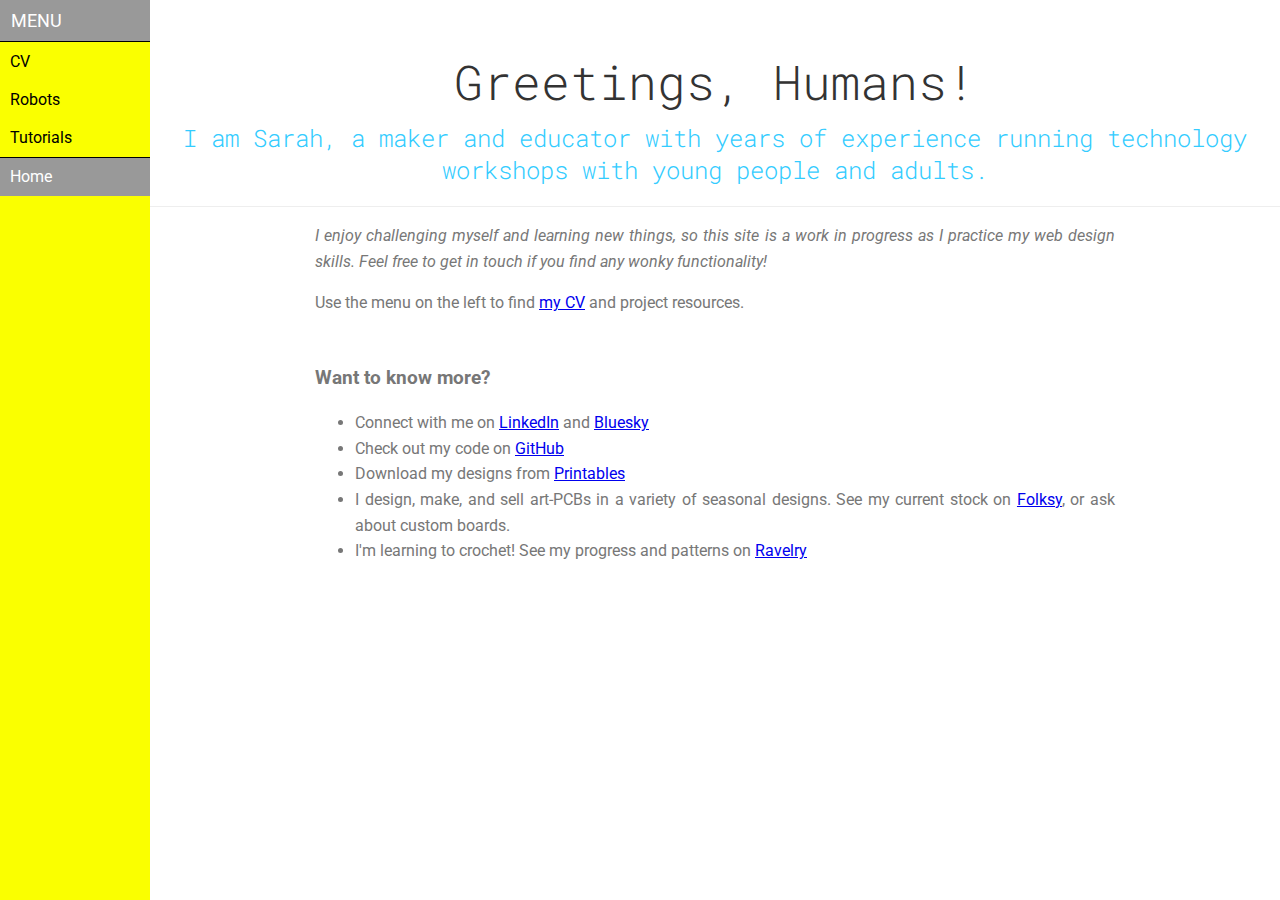
<file: index.html>
<!doctype html>
<html lang="en">
<head>
    <meta charset="utf-8">
    <meta name="viewport" content="width=device-width, initial-scale=1.0">
    <title>Isioviel</title>
    <link rel="stylesheet" href="css/pure.css" integrity="sha384-" crossorigin="anonymous">
    <link href="https://fonts.googleapis.com/css?family=Roboto|Roboto+Mono&display=swap" rel="stylesheet">


        <!--[if lte IE 8]>
            <link rel="stylesheet" href="css/layouts/side-menu-old-ie.css">
        <![endif]-->
        <!--[if gt IE 8]><!-->
            <link rel="stylesheet" href="css/side-menu.css">
        <!--<![endif]-->
</head>
<body>

<div id="layout">
    <!-- Menu toggle -->
    <a href="#menu" id="menuLink" class="menu-link">
        <!-- Hamburger icon -->
        <span></span>
    </a>

    <div id="menu">
        <div class="pure-menu">
            <a class="pure-menu-heading" href="#">Menu</a>

            <ul class="pure-menu-list">
                <li class="pure-menu-item"><a href="cv.html" class="pure-menu-link">CV</a></li>
                <li class="pure-menu-item"><a href="robots.html" class="pure-menu-link">Robots</a></li>
                <li class="pure-menu-item"><a href="tutorials.html" class="pure-menu-link">Tutorials</a></li>
                <li class="pure-menu-item pure-menu-selected menu-item-divided"><a href="#" class="pure-menu-link">Home</a></li>
            </ul>
        </div>
    </div>

    <div id="main">
        <div class="header">
            <h1>Greetings, Humans!</h1>
            <h2>I am Sarah, a maker and educator with years of experience running technology workshops with young people and adults.</h2>
        </div>

        <div class="content">
            <p><em>I enjoy challenging myself and learning new things, so this site is a work in progress as I practice my web design skills. Feel free to get in touch if you find any wonky functionality!</em></p>
            <p>Use the menu on the left to find <a href="./cv.html" target="_blank">my CV</a> and project resources.</p>
        </div>

        <div class="content">
            <h3>Want to know more?</h3>
            <ul>
                <li>Connect with me on <a href="https://www.linkedin.com/in/sarahltownson/" target="_blank"> LinkedIn</a> and <a href="https://bsky.app/profile/isioviel.bsky.social" target="_blank"> Bluesky</a></li>
                <li>Check out my code on <a href="https://github.com/isioviel" target="_blank"> GitHub</a></li>
                <li>Download my designs from <a href="https://www.printables.com/@isioviel" target="_blank"> Printables</a></li>
                <li>I design, make, and sell art-PCBs in a variety of seasonal designs. See my current stock on <a href="https://folksy.com/shops/isiovielsempourium" target="_blank"> Folksy</a>, or ask about custom boards.</li>
                <li>I'm learning to crochet! See my progress and patterns on <a href="https://www.ravelry.com/people/isioviel" target="_blank"> Ravelry</a></li>
            </ul>
        </div>

    </div>
</div>

<script src="js/ui.js"></script>

</body>
</html>
</file>
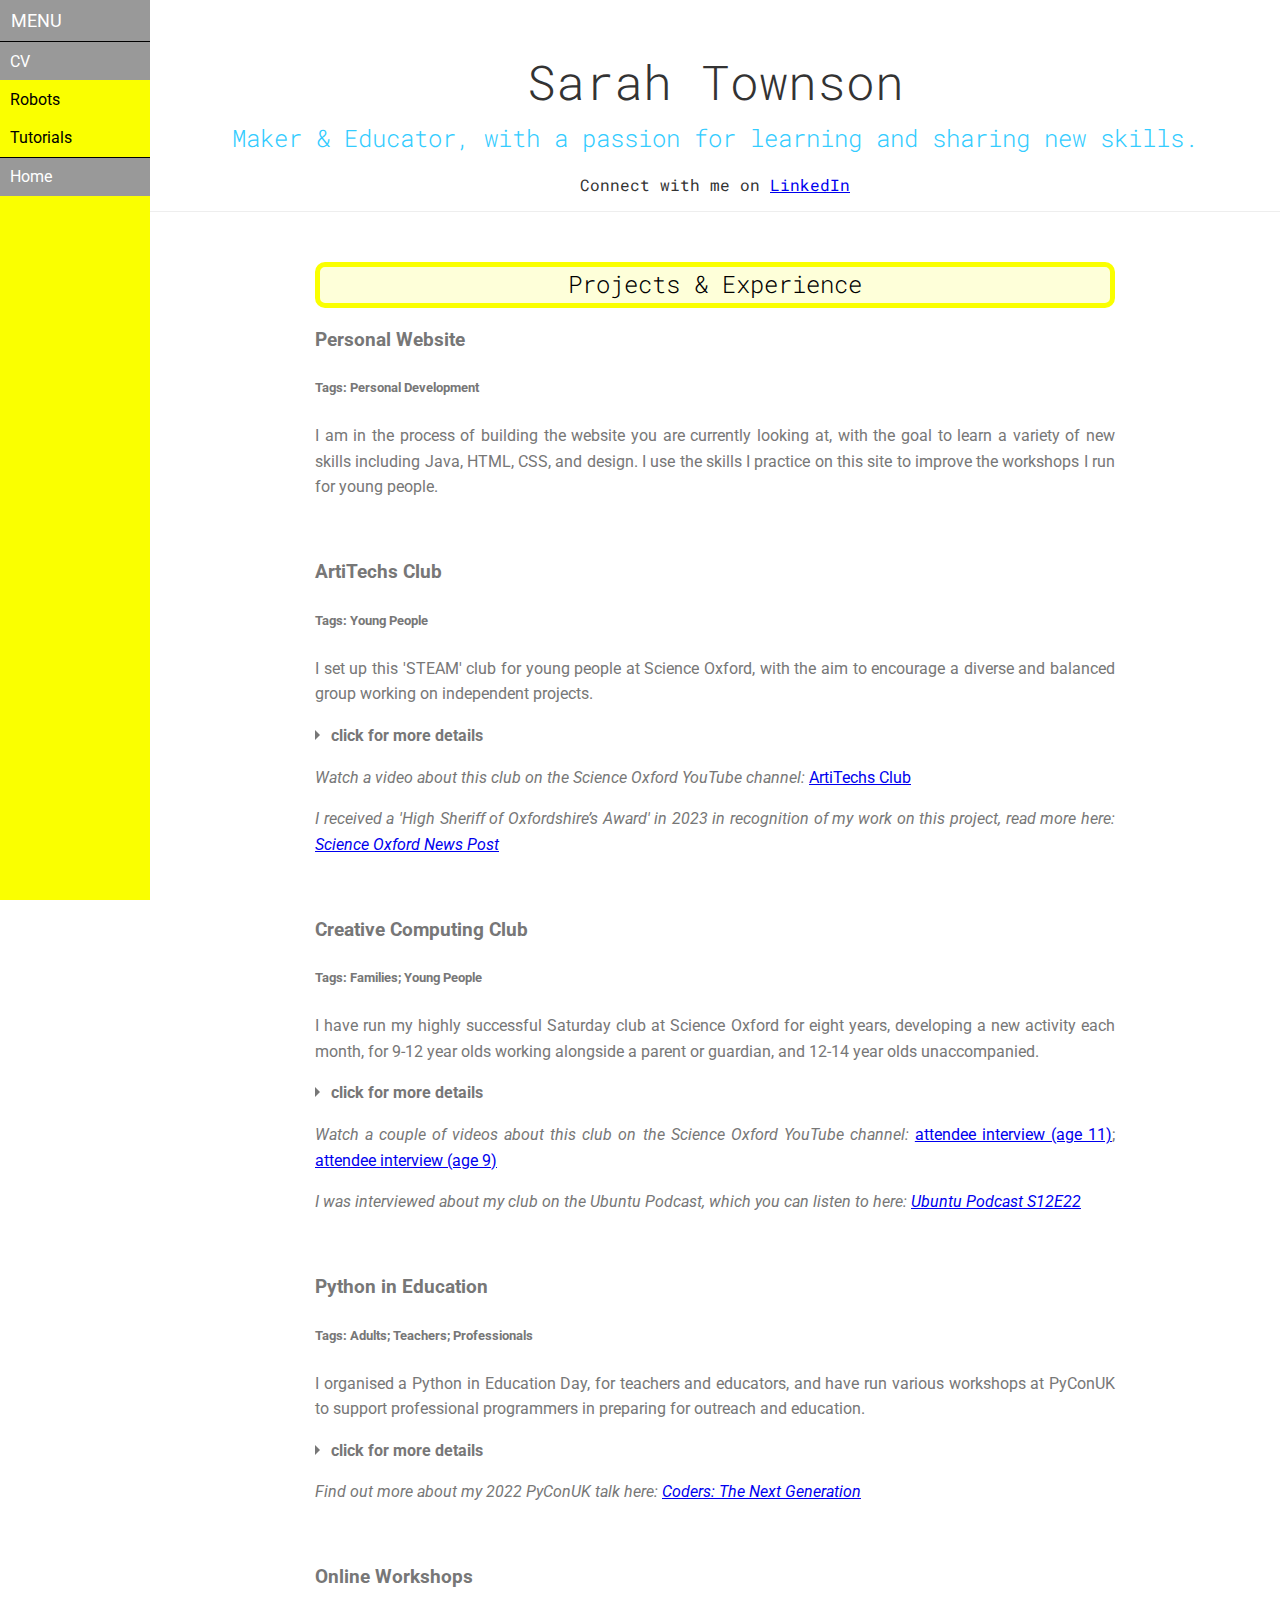
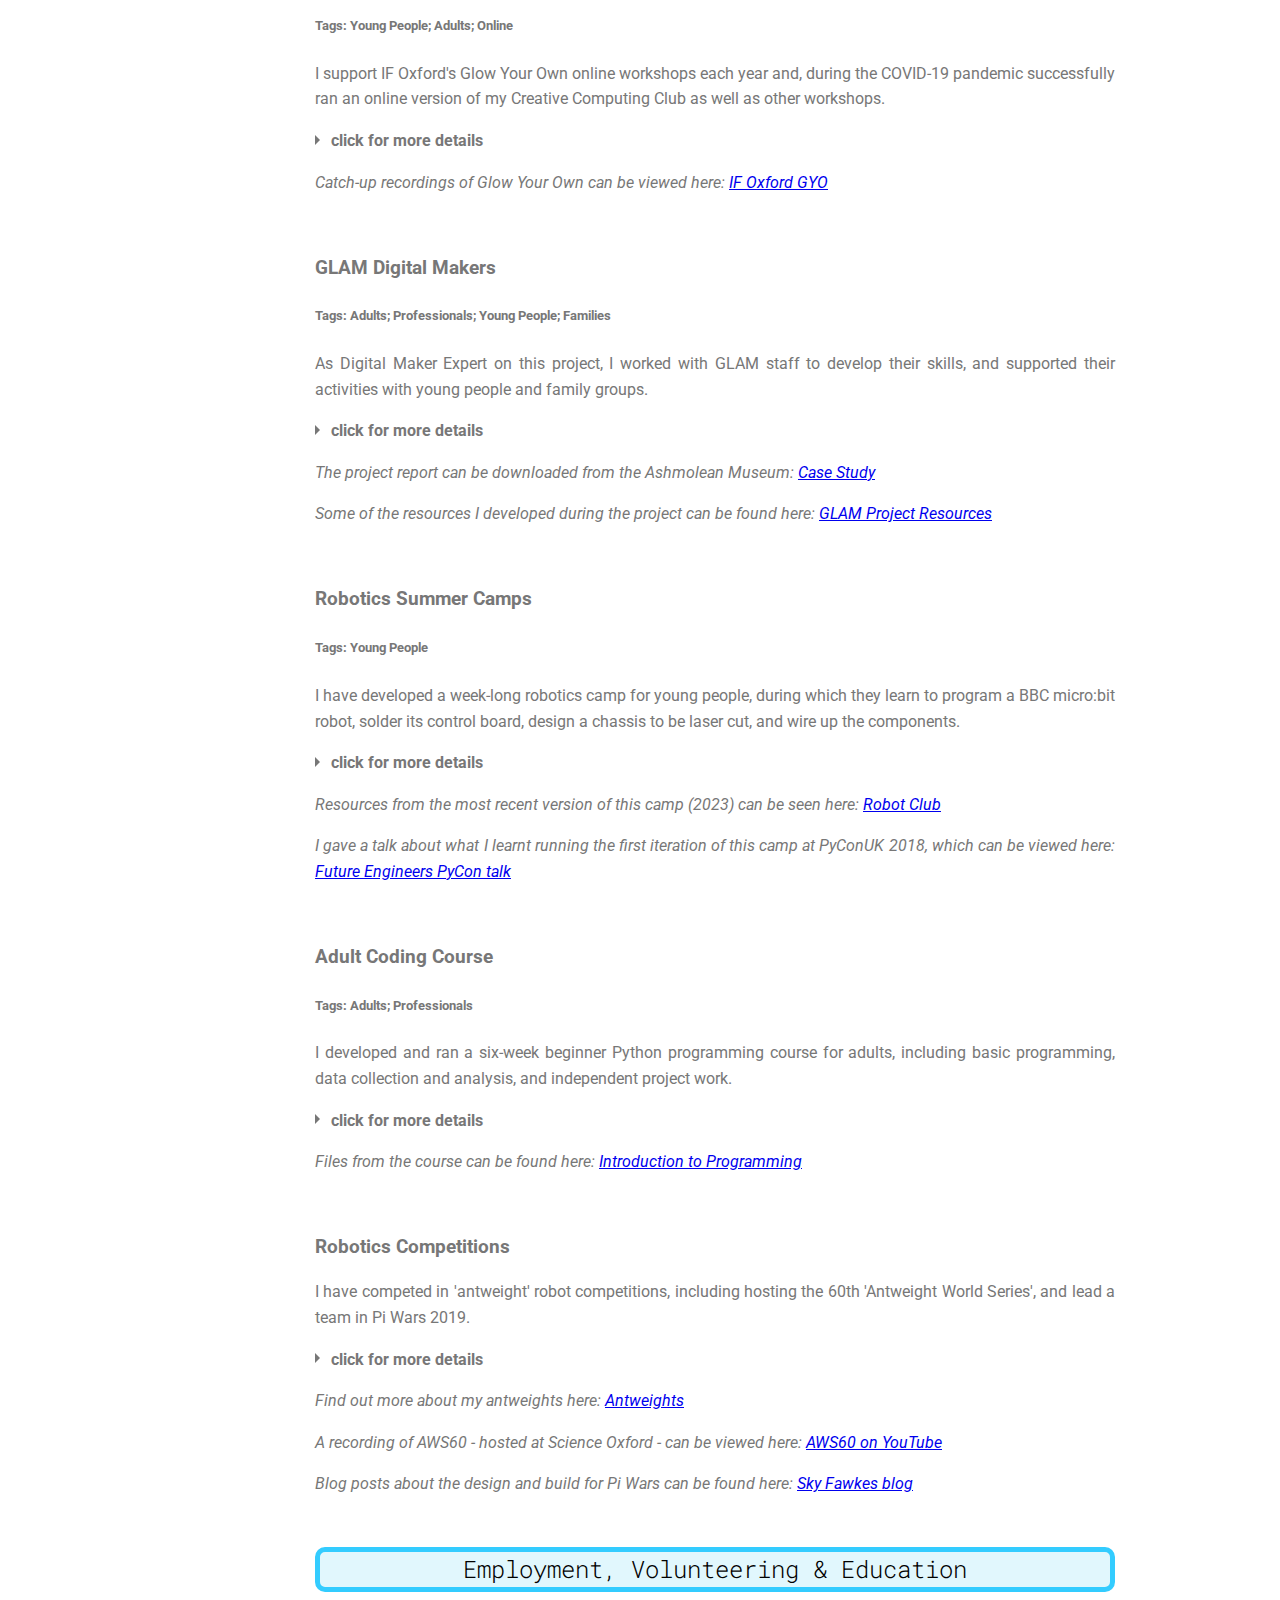
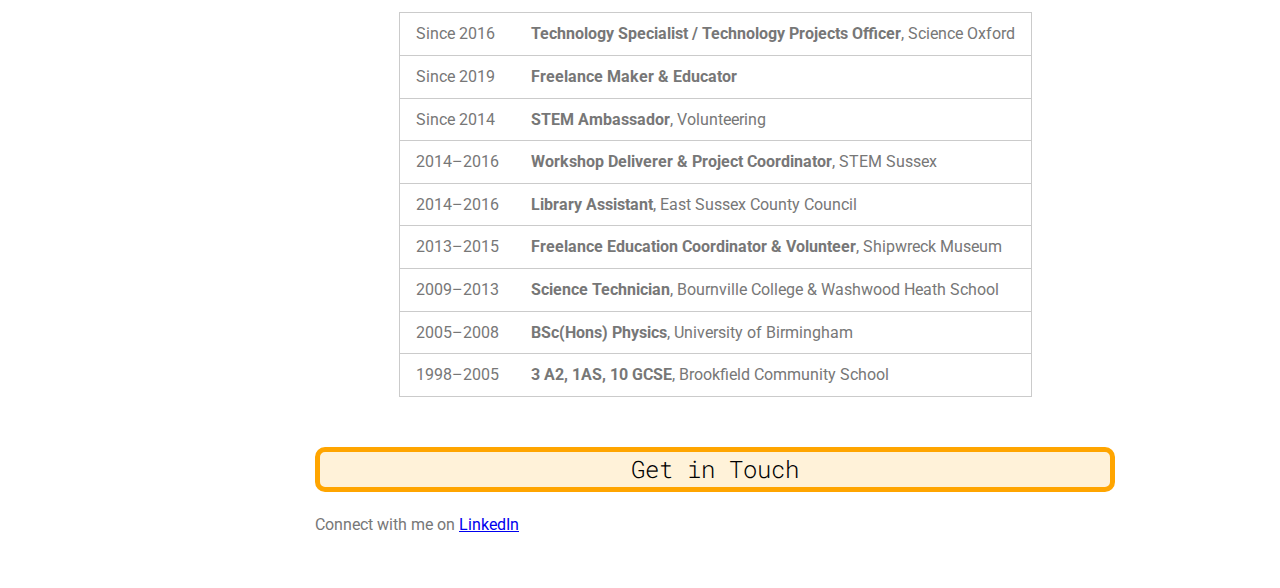
<file: cv.html>
<!doctype html>
<html lang="en">
<head>
    <meta charset="utf-8">
    <meta name="viewport" content="width=device-width, initial-scale=1.0">
    <title>Sarah Townson CV</title>
    <link rel="stylesheet" href="css/pure.css" integrity="sha384-" crossorigin="anonymous">
    <link href="https://fonts.googleapis.com/css?family=Roboto|Roboto+Mono&display=swap" rel="stylesheet">


        <!--[if lte IE 8]>
            <link rel="stylesheet" href="css/layouts/side-menu-old-ie.css">
        <![endif]-->
        <!--[if gt IE 8]><!-->
            <link rel="stylesheet" href="css/side-menu.css">
        <!--<![endif]-->
</head>
<body>

<div id="layout">
    <!-- Menu toggle -->
    <a href="#menu" id="menuLink" class="menu-link">
        <!-- Hamburger icon -->
        <span></span>
    </a>

    <div id="menu">
        <div class="pure-menu">
            <a class="pure-menu-heading" href="#">Menu</a>

            <ul class="pure-menu-list">
                <li class="pure-menu-item pure-menu-selected"><a href="#" class="pure-menu-link">CV</a></li>
                <li class="pure-menu-item"><a href="robots.html" class="pure-menu-link">Robots</a></li>
                <li class="pure-menu-item"><a href="tutorials.html" class="pure-menu-link">Tutorials</a></li>
                <li class="pure-menu-item pure-menu-selected menu-item-divided"><a href="index.html" class="pure-menu-link">Home</a></li>
            </ul>
        </div>
    </div>

    <div id="main">
        <div class="header">
            <h1>Sarah Townson</h1>
            <h2>Maker & Educator, with a passion for learning and sharing new skills.</h2>
            <p>Connect with me on <a href="https://www.linkedin.com/in/sarahltownson/" target="_blank"> LinkedIn</a></p>
        </div>

        <div class="content">
            <h2 class="content-subhead bg-yellow">Projects & Experience</h2>

            <div class="wrap-collabsible">

                <h3>Personal Website</h3>
                <h5>Tags: Personal Development</h5>
                <p>I am in the process of building the website you are currently looking at, with the goal to learn a variety of new skills including Java, HTML, CSS, and design. I use the skills I practice on this site to improve the workshops I run for young people.</p>
                <br>
                
                <h3>ArtiTechs Club</h3>
                <h5>Tags: Young People</h5>
                <p>I set up this 'STEAM' club for young people at Science Oxford, with the aim to encourage a diverse and balanced group working on independent projects.</p>

                <input id="artitechs" class="toggle" type="checkbox">
                <label for="artitechs" class="lbl-toggle" tabindex="0">click for more details</label>
                <div class="collapsible-content">
                    <div class="content-inner">
                        <p>The club is oversubscribed, and students are selected to attend to maintain the desired balance, including 50% girls, with priority given to young people with <strong>additional needs</strong> and those who are referred to us through local community groups.</p>
                        <p>I have very few spaces opening up each term, as the majority of young people <strong>choose to continue attending</strong> until they reach the end of year 9, with some <strong>returning to volunteer</strong> with younger students as part of their Duke of Edinburgh Award.</p>
                        <p>Young people <strong>select their own projects</strong> during this club, working on a wide variety of activities including programming games with <strong>MakeCode Arcade</strong>, 3D print design using <strong>TinkerCAD</strong>, polymer clay modelling and <strong>stop motion animation</strong>, soldering <strong>electronics projects</strong>, sewing and chocolate making.</p>
                    </div>
                </div>

                <p><em>Watch a video about this club on the Science Oxford YouTube channel: </em><a href="https://youtu.be/XiWzpTUbikY" target="_blank">ArtiTechs Club</a></p>
                <p><em>I received a 'High Sheriff of Oxfordshire’s Award' in 2023 in recognition of my work on this project, read more here: <a href="https://scienceoxford.com/sarah-townson-receives-prestigious-high-sheriff-of-oxfordshires-award-2023/" target="_blank">Science Oxford News Post</a></em></p>
                <br>

                <h3>Creative Computing Club</h3>
                <h5>Tags: Families; Young People</h5>
                <p>I have run my highly successful Saturday club at Science Oxford for eight years, developing a new activity each month, for 9-12 year olds working alongside a parent or guardian, and 12-14 year olds unaccompanied.</p>

                <input id="ccc" class="toggle" type="checkbox">
                <label for="ccc" class="lbl-toggle" tabindex="0">click for more details</label>
                <div class="collapsible-content">
                    <div class="content-inner">
                        <p>I run a successful computing club for Science Oxford, one Saturday a month.
                            I choose a new theme for each month. For example, programming <strong>BBC micro:bit</strong> self-driving cars, Minecraft with <strong>Python on a Raspberry Pi</strong>, 
                            designing games for <strong>Scratch</strong> Day, ‘Choose-Your-Own-Adventure’ books for World Book Day, and coding puzzle boxes to answer riddles.</p>
                            <p>Students attend with an accompanying adult, and they are encouraged to work together as a family. Each month I have a mixture of returning students and new attendees, including a high proportion of neurodiverse young people, so have gained a lot of experience in managing groups of <strong>mixed ability and experience levels</strong>.
                            <p>I have recently expanded this club to run a version for older students, so that they can <strong>continue to return when they grow too old</strong> for the original club and can work on <strong>longer term projects</strong>, such as coding, designing and building obstacle avoidance robots and air quality monitors.</p>
                    </div>
                </div>

                <p><em>Watch a couple of videos about this club on the Science Oxford YouTube channel: </em><a href="https://youtu.be/CYIdHQwkad4" target="_blank">attendee interview (age 11)</a>; <a href="https://youtu.be/Yo2Lfa2YJ-4" target="_blank">attendee interview (age 9)</a></p>
                <p><em>I was interviewed about my club on the Ubuntu Podcast, which you can listen to here: <a href="https://youtu.be/lwRvvuMoZh8" target="_blank">Ubuntu Podcast S12E22</a></em></p>
                <br>

                <h3>Python in Education</h3>
                <h5>Tags: Adults; Teachers; Professionals</h5>
                <p>I organised a Python in Education Day, for teachers and educators, and have run various workshops at PyConUK to support professional programmers in preparing for outreach and education.</p>

                <input id="python-day" class="toggle" type="checkbox">
                <label for="python-day" class="lbl-toggle" tabindex="0">click for more details</label>
                <div class="collapsible-content">
                    <div class="content-inner">
                        <p>I organised a ‘Python in Education Day’ mini-conference in 2024, supported with funding from the UK Python Association. I arranged five <strong>workshops and networking sessions</strong>, so that teachers and informal educators could share ideas and resources.</p>
                        <p>I have also run workshops at PyConUK, aiming to support professional programmers in preparing for outreach and volunteering. This has included hands-on workshops in collaboration with the Microbit Educational Foundation, and interactive talks on <strong>getting started with volunteering</strong>.</p>
                    </div>
                </div>
                <p><em>Find out more about my 2022 PyConUK talk here: <a href="https://pretalx.com/pycon-uk-2022/talk/UUZ7AM/" target="_blank">Coders: The Next Generation</a></em></p>
                <br>

                <h3>Online Workshops</h3>
                <h5>Tags: Young People; Adults; Online</h5>
                <p>I support IF Oxford's Glow Your Own online workshops each year and, during the COVID-19 pandemic successfully ran an online version of my Creative Computing Club as well as other workshops.</p>

                <input id="gyo" class="toggle" type="checkbox">
                <label for="gyo" class="lbl-toggle" tabindex="0">click for more details</label>
                <div class="collapsible-content">
                    <div class="content-inner">
                        <p>Since 2021 I have supported IF Oxford's Glow Your Own workshops, which are led by STFC. In 2023 my role was considered important enough that the workshop dates were adjusted to accomodate my after-school club.</p>
                        <p>I run technical support in the comments, <strong>troubleshooting code</strong> and circuits, replying <strong>quickly and effectively to comments</strong> from 25-50 attendees, whilst staying aware of the live content being delivered. </p>
                        <br>
                        <p>When my Science Oxford in-person clubs were not able to take place during the COVID-19 lockdowns, I <strong>adjusted the content</strong> and ran them online, as well as started a weekly online after-school club.</p>
                        <p>In <strong>response to feedback</strong> from the community, I ended these clubs a few months after in-person activities were able to resume.</p>
                    </div>
                </div>

                <p><em>Catch-up recordings of Glow Your Own can be viewed here: <a href="https://if-oxford.com/events/?_search=GYO" target="_blank">IF Oxford GYO</a></em></p>
                <br>

                <h3>GLAM Digital Makers</h3>
                <h5>Tags: Adults; Professionals; Young People; Families</h5>
                <p>As Digital Maker Expert on this project, I worked with GLAM staff to develop their skills, and supported their activities with young people and family groups.</p>

                <input id="glam" class="toggle" type="checkbox">
                <label for="glam" class="lbl-toggle" tabindex="0">click for more details</label>
                <div class="collapsible-content">
                    <div class="content-inner">
                        <p>I worked on the GLAM Labs project with the <strong>University of Oxford’s Gardens, Libraries and Museums (GLAM)</strong> as their Digital Maker Expert, to help their staff gain the skills and confidence needed to run digital workshops. This involved running training workshops for staff members, <strong>co-creating project ideas</strong> around their own working environments and collections, and supporting them to <strong>run activities with their target audiences</strong>.</p>
                    </div>
                </div>

                <p><em>The project report can be downloaded from the Ashmolean Museum: <a href="https://www.ashmolean.org/article/glam-digital-makers" target="_blank">Case Study</a></em></p>
                <p><em>Some of the resources I developed during the project can be found here: <a href="https://isioviel.github.io/GLAM" target="_blank">GLAM Project Resources</a></em></p>
                <br>

                <h3>Robotics Summer Camps</h3>
                <h5>Tags: Young People</h5>
                <p>I have developed a week-long robotics camp for young people, during which they learn to program a BBC micro:bit robot, solder its control board, design a chassis to be laser cut, and wire up the components.</p>

                <input id="robocamp" class="toggle" type="checkbox">
                <label for="robocamp" class="lbl-toggle" tabindex="0">click for more details</label>
                <div class="collapsible-content">
                    <div class="content-inner">
                        <p>This began as a funded project in 2018, which I ran in a community centre in a socioeconomically deprived area of Oxford for 9-12 year olds, and I have run many variants since, including a two week experience for sixth-formers which included <strong>careers talks</strong> and visits to local businesses.</p>
                        <p>The end goal is the always the same – learn news skills through <strong>creative problem solving</strong> – but I adapt the content for the age and experience of the group by changing the programming language (<strong>MakeCode vs Micropython</strong>), design software (<strong>TinkerCAD vs Onshape</strong>) and challenges (basic algorithms vs programming distance sensors) to ensure that the students <strong>learn and succeed</strong>, and be proud of their accomplishments.</p>
                        <p>Improving the basic robot design has also been a fantastic learning experience for me; I learnt to design circuit boards with <strong>KiCAD</strong>, improved my CAD design skills, and have collaborated with industry experts, inspiring me to continue to challenge myself.</p>
                    </div>
                </div>
                
                <p><em>Resources from the most recent version of this camp (2023) can be seen here: <a href="https://scienceoxford.github.io/robot-camp/2024-club/index.html" target="_blank">Robot Club</a></em></p>
                <p><em>I gave a talk about what I learnt running the first iteration of this camp at PyConUK 2018, which can be viewed here: <a href="https://pyvideo.org/pycon-uk-2018/future-engineers.html" target="_blank">Future Engineers PyCon talk</a></em></p>
                <br>

                <h3>Adult Coding Course</h3>
                <h5>Tags: Adults; Professionals</h5>
                <p>I developed and ran a six-week beginner Python programming course for adults, including basic programming, data collection and analysis, and independent project work.</p>

                <input id="adult" class="toggle" type="checkbox">
                <label for="adult" class="lbl-toggle" tabindex="0">click for more details</label>
                <div class="collapsible-content">
                    <div class="content-inner">
                        <p>I developed and ran a six-week <strong>beginner Python programming</strong> course for adults. I started with basic <strong>programming on a micro:bit</strong>, then moved on to sensors, data collection via a <strong>Raspberry Pi</strong> and data analysis. For the final two weeks, I supported them as they worked on a project of their choice including a micro:bit morse code decoder, a graphical user interface (GUI) and a micro:bit seismograph outreach project.</p>
                        <p>At the end of the course, I organised a <strong>Raspberry Jam meetup</strong>, to introduce them to other local digital makers, and encouraged the attendees to share their projects with them.</p>
                        <p>Unfortunately Science Oxford no longer runs an Adult Events programme, and so I have not had the opportunity to adapt these resources and re-run the workshops.</p>
                    </div>
                </div>

                <p><em>Files from the course can be found here: <a href="https://github.com/ScienceOxford/intro-to-programming" target="_blank">Introduction to Programming</a></em></p>

                <br>

                <h3>Robotics Competitions</h3>
                <p>I have competed in 'antweight' robot competitions, including hosting the 60th 'Antweight World Series', and lead a team in Pi Wars 2019.</p>

                <input id="robot-comps" class="toggle" type="checkbox">
                <label for="robot-comps" class="lbl-toggle" tabindex="0">click for more details</label>
                <div class="collapsible-content">
                    <div class="content-inner">
                        <p>I spent years competing in 'antweight' robot competitions - mini 'Robot Wars' with weight (150g) and size (10cm<sup>3</sup>) restrictions.</p>
                        <p>I entered two styles of robot. The first being fully <strong>3d printed</strong>, designed in <strong>Fusion 360</strong>, with well researched electronics, the second <strong>micro:bit</strong> controlled and built from <strong>accessible materials</strong> and scrap. My aim in entering these competitions was to learn new skills, share design ideas with other builders, and build entertaining robots that start conversations.</p>
                        <p>In 2019 I hosted 'AWS60' at Science Oxford, <strong>organising the logistics</strong> of the day and being responsible for <strong>health and safety</strong>, in addition to competing with my own robots.</p>
                        <br>
                        <p>I led a team, Sky Fawkes, in Pi Wars 2019 – a robotics competition based around the <strong>Raspberry Pi</strong>, with a number of remote control and autonomous challenges.</p>
                        <p>I created the physical robot, designed in <strong>Fusion 360</strong> and <strong>Inkscape</strong>, with both 3d printed and laser cut parts, <strong>working with my team</strong> to design around the features we needed to succeed in the challenges. I also programmed the distance sensors used in some of the challenges, learning to <strong>adapt previously written code</strong> to suit our needs, and worked with young people at Science Oxford to program firework animations to run on an attached micro:bit.</p>

                    </div>
                </div>

                <p><em>Find out more about my antweights here: <a href="robots-antweight.html" target="_blank">Antweights</a></em></p>
                <p><em>A recording of AWS60 - hosted at Science Oxford - can be viewed here: <a href="https://youtu.be/Yd6b21LqA3M" target="_blank">AWS60 on YouTube</a></em></p>
                <p><em>Blog posts about the design and build for Pi Wars can be found here: <a href="https://skyfawkes.home.blog/" target="_blank">Sky Fawkes blog</a></em></p>
                
            </div>

            <h2 class="content-subhead bg-blue">Employment, Volunteering & Education</h2>
            <table class="pure-table pure-table-horizontal">
              <tbody>
                  <tr>
                      <td>Since 2016</td>
                      <td><strong>Technology Specialist / Technology Projects Officer</strong>, Science Oxford</td>
                  </tr>

                  <tr>
                      <td>Since 2019</td>
                      <td><strong>Freelance Maker & Educator</strong></td>
                  </tr>

                  <tr>
                      <td>Since 2014</td>
                      <td><strong>STEM Ambassador</strong>, Volunteering</td>

                  <tr>
                      <td>2014–2016</td>
                      <td><strong>Workshop Deliverer & Project Coordinator</strong>, STEM Sussex</td>
                  </tr>

                  <tr>
                      <td>2014–2016</td>
                      <td><strong>Library Assistant</strong>, East Sussex County Council</td>
                  </tr>

                  <tr>
                      <td>2013–2015</td>
                      <td><strong>Freelance Education Coordinator & Volunteer</strong>, Shipwreck Museum</td>
                  </tr>

                  <tr>
                      <td>2009–2013</td>
                      <td><strong>Science Technician</strong>, Bournville College & Washwood Heath School</td>
                  </tr>

                  <tr>
                      <td>2005–2008</td>
                      <td><strong>BSc(Hons) Physics</strong>, University of Birmingham</td>
                  </tr>

                  <tr>
                      <td>1998–2005</td>
                      <td><strong>3 A2, 1AS, 10 GCSE</strong>, Brookfield Community School</td>
                  </tr>
              </tbody>
            </table>

            <h2 class="content-subhead bg-orange">Get in Touch</h2>
            <p>Connect with me on <a href="https://www.linkedin.com/in/sarahltownson/" target="_blank"> LinkedIn</a></p>
        </div>
    </div>
</div>

<script src="js/ui.js"></script>
<script src="js/toggle.js"></script>

</body>
</html>
</file>
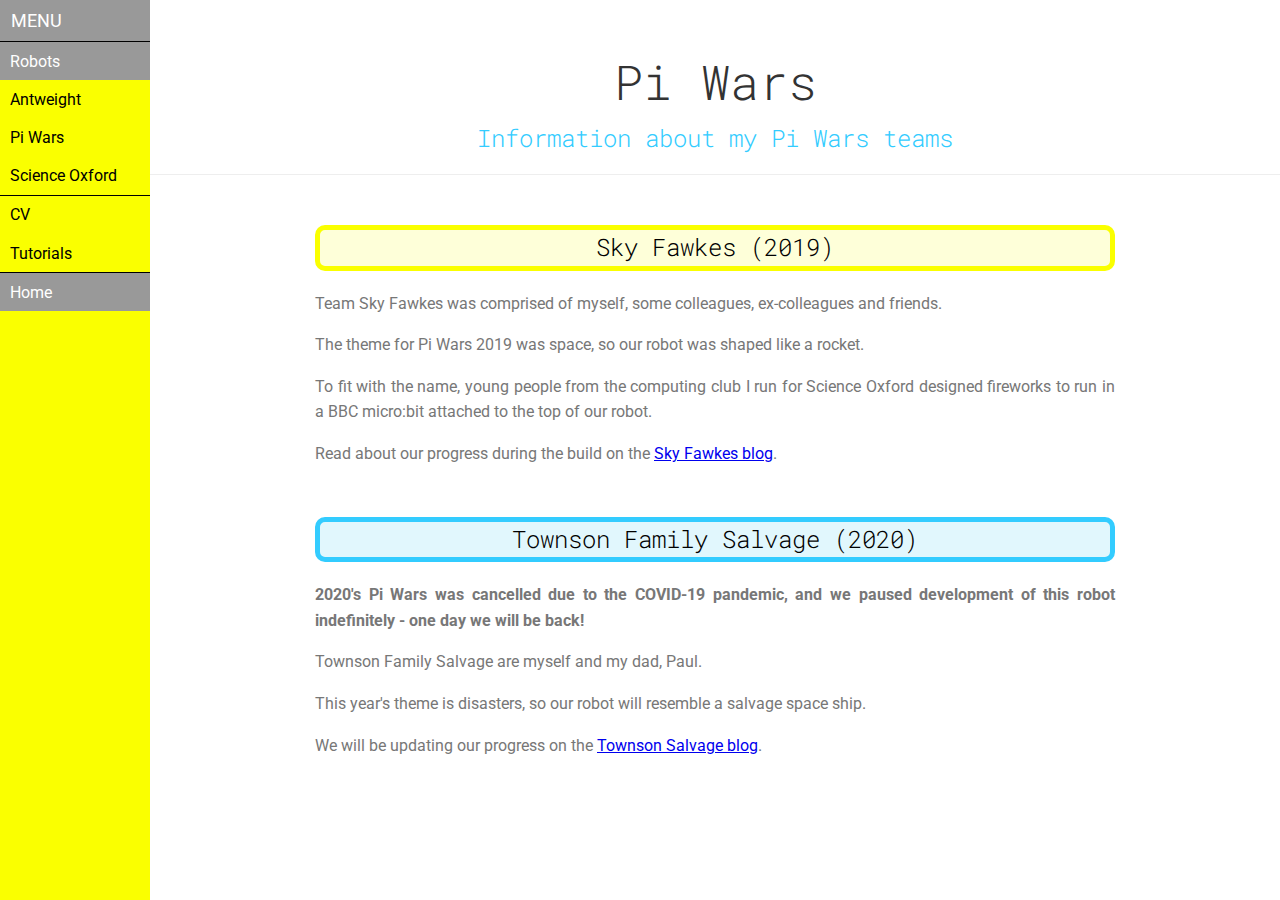
<file: robots-pi-wars.html>
<!doctype html>
<html lang="en">
<head>
    <meta charset="utf-8">
    <meta name="viewport" content="width=device-width, initial-scale=1.0">
    <meta name="description" content="...">
    <title>Isioviel</title>
    <link rel="stylesheet" href="css/pure.css" integrity="sha384-" crossorigin="anonymous">
    <link href="https://fonts.googleapis.com/css?family=Roboto|Roboto+Mono&display=swap" rel="stylesheet">


        <!--[if lte IE 8]>
            <link rel="stylesheet" href="css/layouts/side-menu-old-ie.css">
        <![endif]-->
        <!--[if gt IE 8]><!-->
            <link rel="stylesheet" href="css/side-menu.css">
        <!--<![endif]-->
</head>
<body>

<div id="layout">
    <!-- Menu toggle -->
    <a href="#menu" id="menuLink" class="menu-link">
        <!-- Hamburger icon -->
        <span></span>
    </a>

    <div id="menu">
        <div class="pure-menu">
            <a class="pure-menu-heading" href="#">Menu</a>

            <ul class="pure-menu-list">
              <li class="pure-menu-item pure-menu-selected"><a href="robots.html" class="pure-menu-link">Robots</a></li>
              <li class="pure-menu-item"><a href="robots-antweight.html" class="pure-menu-link">Antweight</a></li>
              <li class="pure-menu-item"><a href="robots-pi-wars.html" class="pure-menu-link">Pi Wars</a></li>
              <li class="pure-menu-item"><a href="robots-science-oxford.html" class="pure-menu-link">Science Oxford</a></li>
              <li class="pure-menu-item  menu-item-divided"><a href="cv.html" class="pure-menu-link">CV</a></li>
              <li class="pure-menu-item"><a href="tutorials.html" class="pure-menu-link">Tutorials</a></li>
              <li class="pure-menu-item pure-menu-selected menu-item-divided"><a href="index.html" class="pure-menu-link">Home</a></li>
            </ul>
        </div>
    </div>

    <div id="main">
        <div class="header">
            <h1>Pi Wars</h1>
            <h2>Information about my Pi Wars teams</h2>
        </div>

        <div class="content">
            <h2 class="content-subhead bg-yellow">Sky Fawkes (2019)</h2>
            <p>Team Sky Fawkes was comprised of myself, some colleagues, ex-colleagues and friends.</p>
            <p>The theme for Pi Wars 2019 was space, so our robot was shaped like a rocket.</p>
            <p>To fit with the name, young people from the computing club I run for Science Oxford designed
              fireworks to run in a BBC micro:bit attached to the top of our robot.</p>
            <p>Read about our progress during the build on the
              <a href="https://skyfawkes.home.blog/" target="_blank">Sky Fawkes blog</a>.</p>
        </div>

        <div class="content">
          <h2 class="content-subhead bg-blue">Townson Family Salvage (2020)</h2>
          <p><strong>2020's Pi Wars was cancelled due to the COVID-19 pandemic, and we paused development of this robot indefinitely - one day we will be back!</strong></p>
          <p>Townson Family Salvage are myself and my dad, Paul.</p>
          <p>This year's theme is disasters, so our robot will resemble a salvage space ship.</p>
          <p>We will be updating our progress on the
             <a href="https://townsonsalvage.wordpress.com/" target="_blank">Townson Salvage blog</a>.</p>
    </div>
</div>

<script src="js/ui.js"></script>

</body>
</html>
</file>
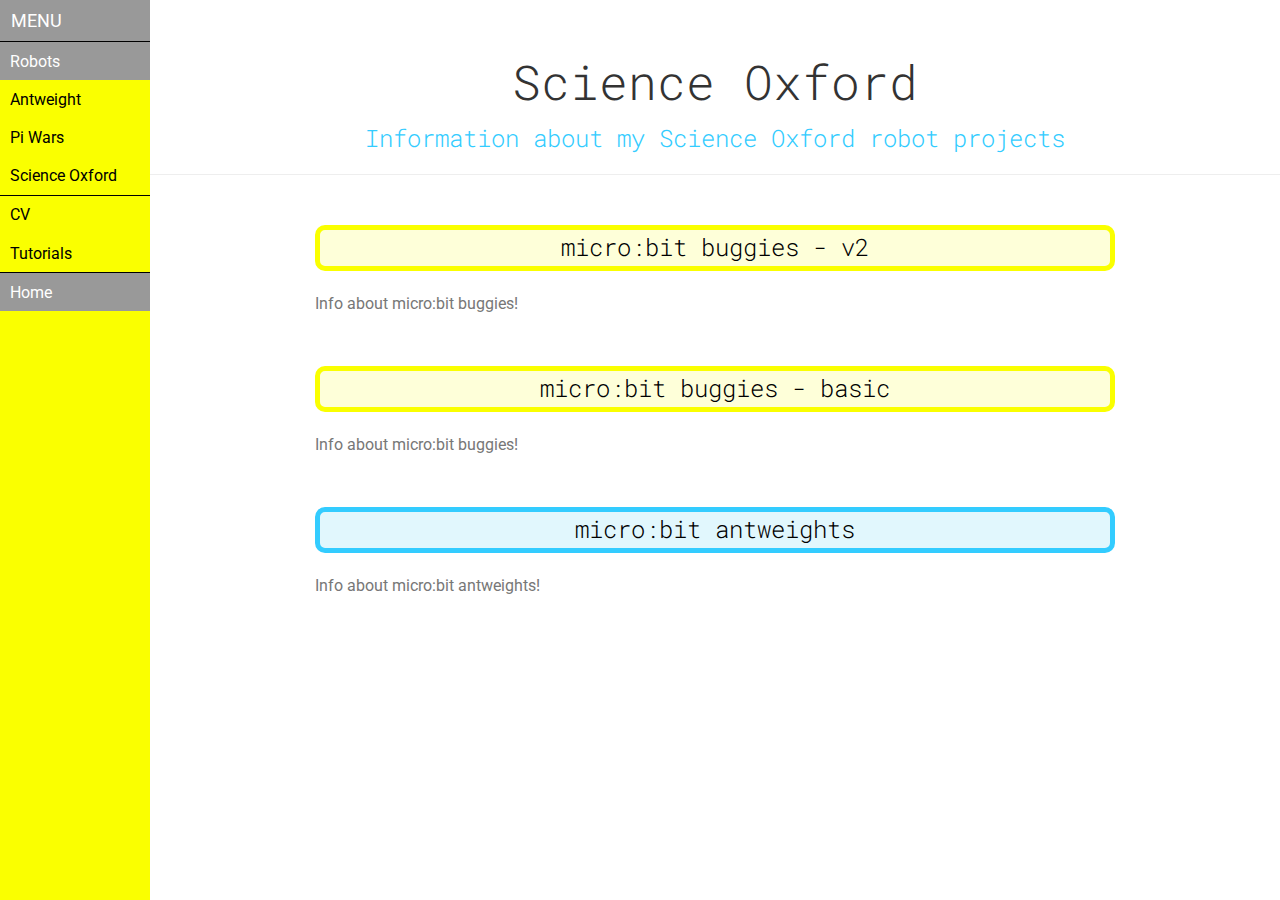
<file: robots-science-oxford.html>
<!doctype html>
<html lang="en">
<head>
    <meta charset="utf-8">
    <meta name="viewport" content="width=device-width, initial-scale=1.0">
    <meta name="description" content="...">
    <title>Isioviel</title>
    <link rel="stylesheet" href="css/pure.css" integrity="sha384-" crossorigin="anonymous">
    <link href="https://fonts.googleapis.com/css?family=Roboto|Roboto+Mono&display=swap" rel="stylesheet">


        <!--[if lte IE 8]>
            <link rel="stylesheet" href="css/layouts/side-menu-old-ie.css">
        <![endif]-->
        <!--[if gt IE 8]><!-->
            <link rel="stylesheet" href="css/side-menu.css">
        <!--<![endif]-->
</head>
<body>

<div id="layout">
    <!-- Menu toggle -->
    <a href="#menu" id="menuLink" class="menu-link">
        <!-- Hamburger icon -->
        <span></span>
    </a>

    <div id="menu">
        <div class="pure-menu">
            <a class="pure-menu-heading" href="#">Menu</a>

            <ul class="pure-menu-list">
              <li class="pure-menu-item pure-menu-selected"><a href="robots.html" class="pure-menu-link">Robots</a></li>
              <li class="pure-menu-item"><a href="robots-antweight.html" class="pure-menu-link">Antweight</a></li>
              <li class="pure-menu-item"><a href="robots-pi-wars.html" class="pure-menu-link">Pi Wars</a></li>
              <li class="pure-menu-item"><a href="robots-science-oxford.html" class="pure-menu-link">Science Oxford</a></li>
              <li class="pure-menu-item  menu-item-divided"><a href="cv.html" class="pure-menu-link">CV</a></li>
              <li class="pure-menu-item"><a href="tutorials.html" class="pure-menu-link">Tutorials</a></li>
              <li class="pure-menu-item pure-menu-selected menu-item-divided"><a href="index.html" class="pure-menu-link">Home</a></li>
            </ul>
        </div>
    </div>

    <div id="main">
        <div class="header">
            <h1>Science Oxford</h1>
            <h2>Information about my Science Oxford robot projects</h2>
        </div>

        <div class="content">
            <h2 class="content-subhead bg-yellow">micro:bit buggies - v2</h2>
            <p>
              Info about micro:bit buggies!
            </p>

            <h2 class="content-subhead bg-yellow">micro:bit buggies - basic</h2>
            <p>
              Info about micro:bit buggies!
            </p>

            <h2 class="content-subhead bg-blue">micro:bit antweights</h2>
            <p>
              Info about micro:bit antweights!
            </p>
        </div>
    </div>
</div>

<script src="js/ui.js"></script>

</body>
</html>
</file>
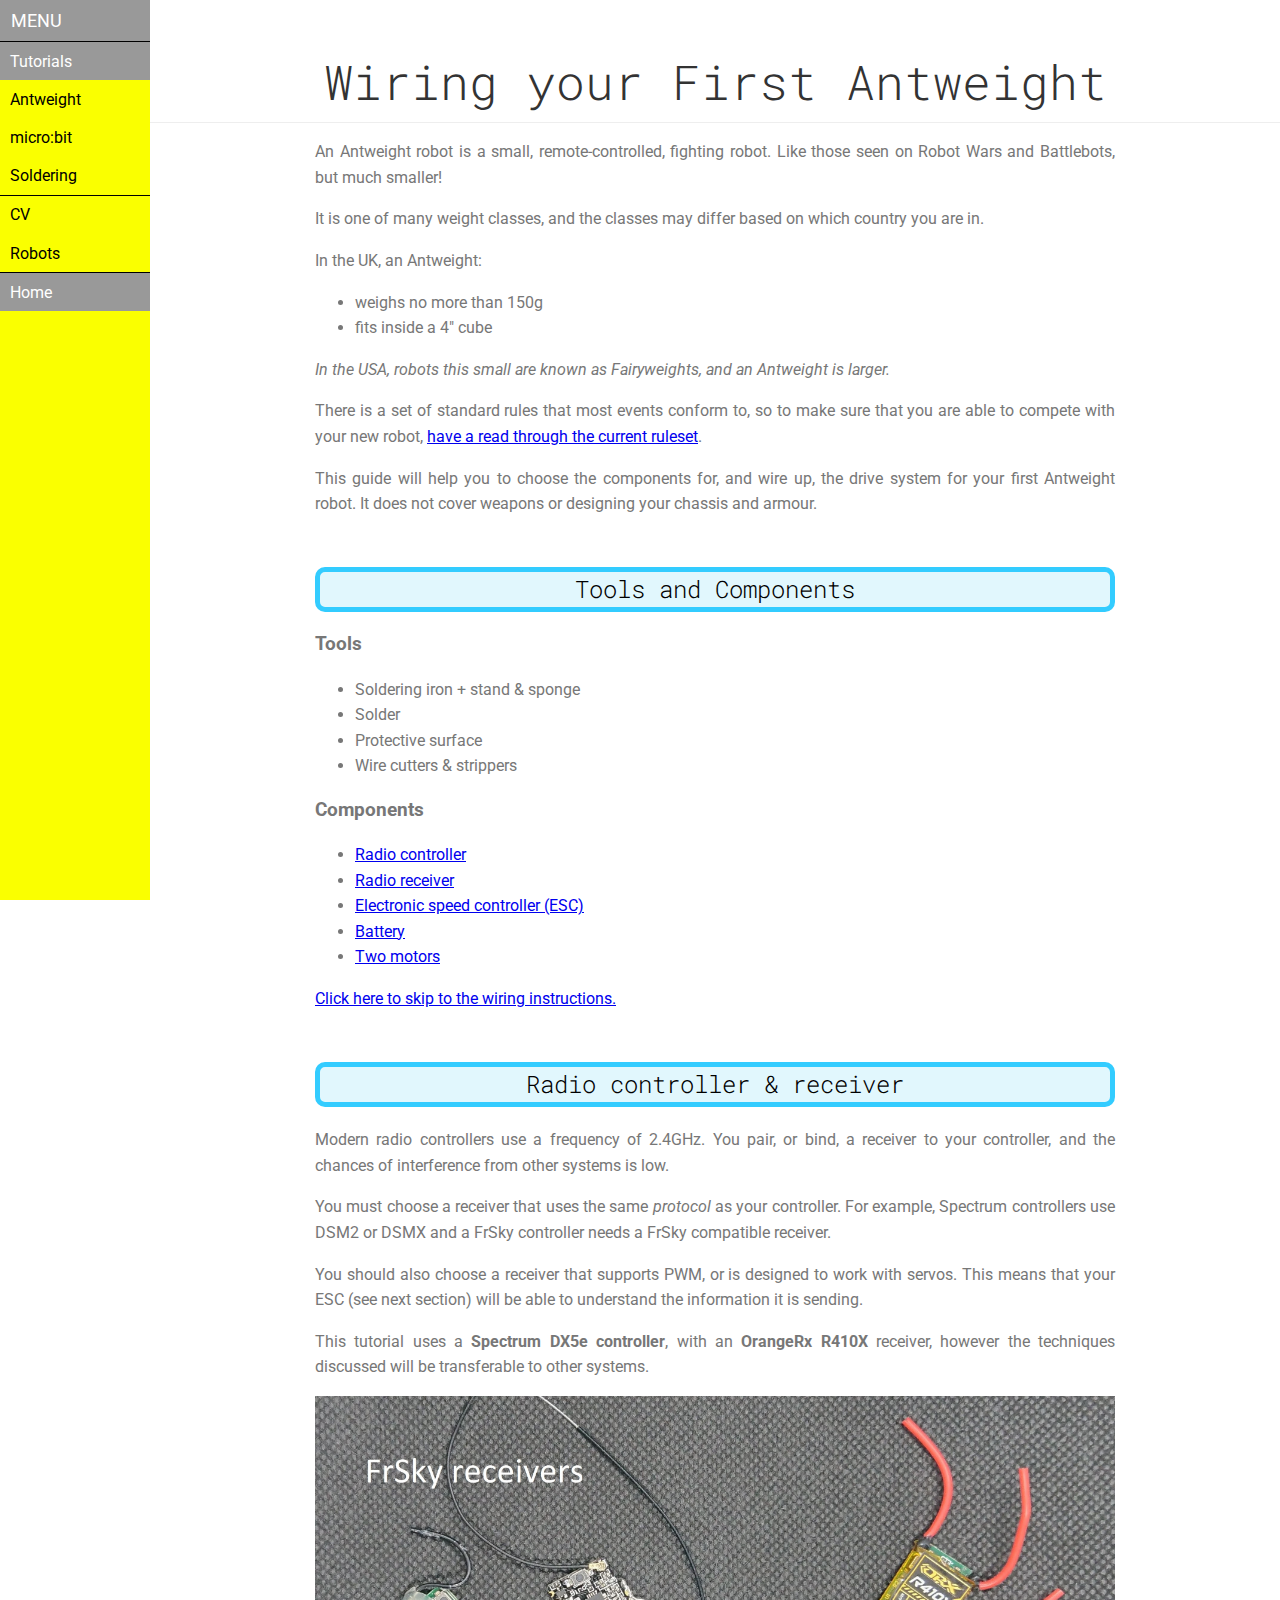
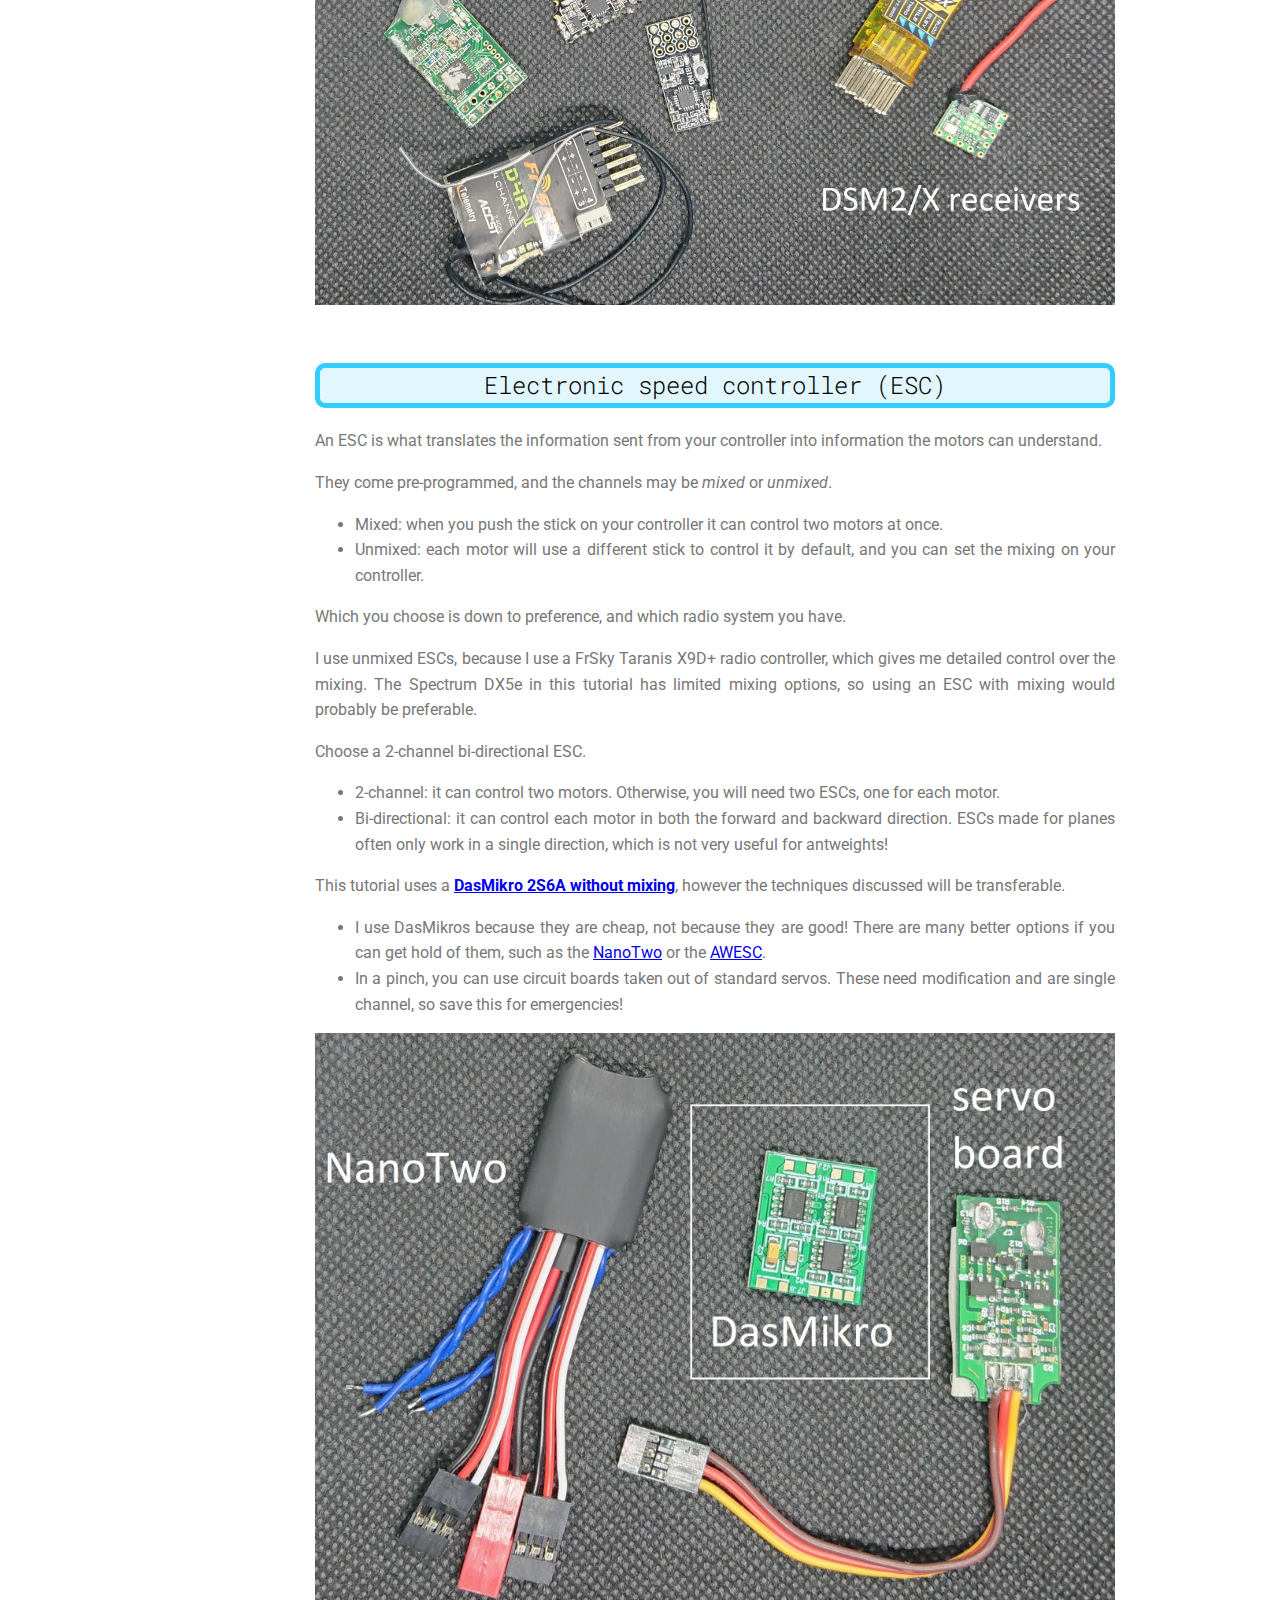
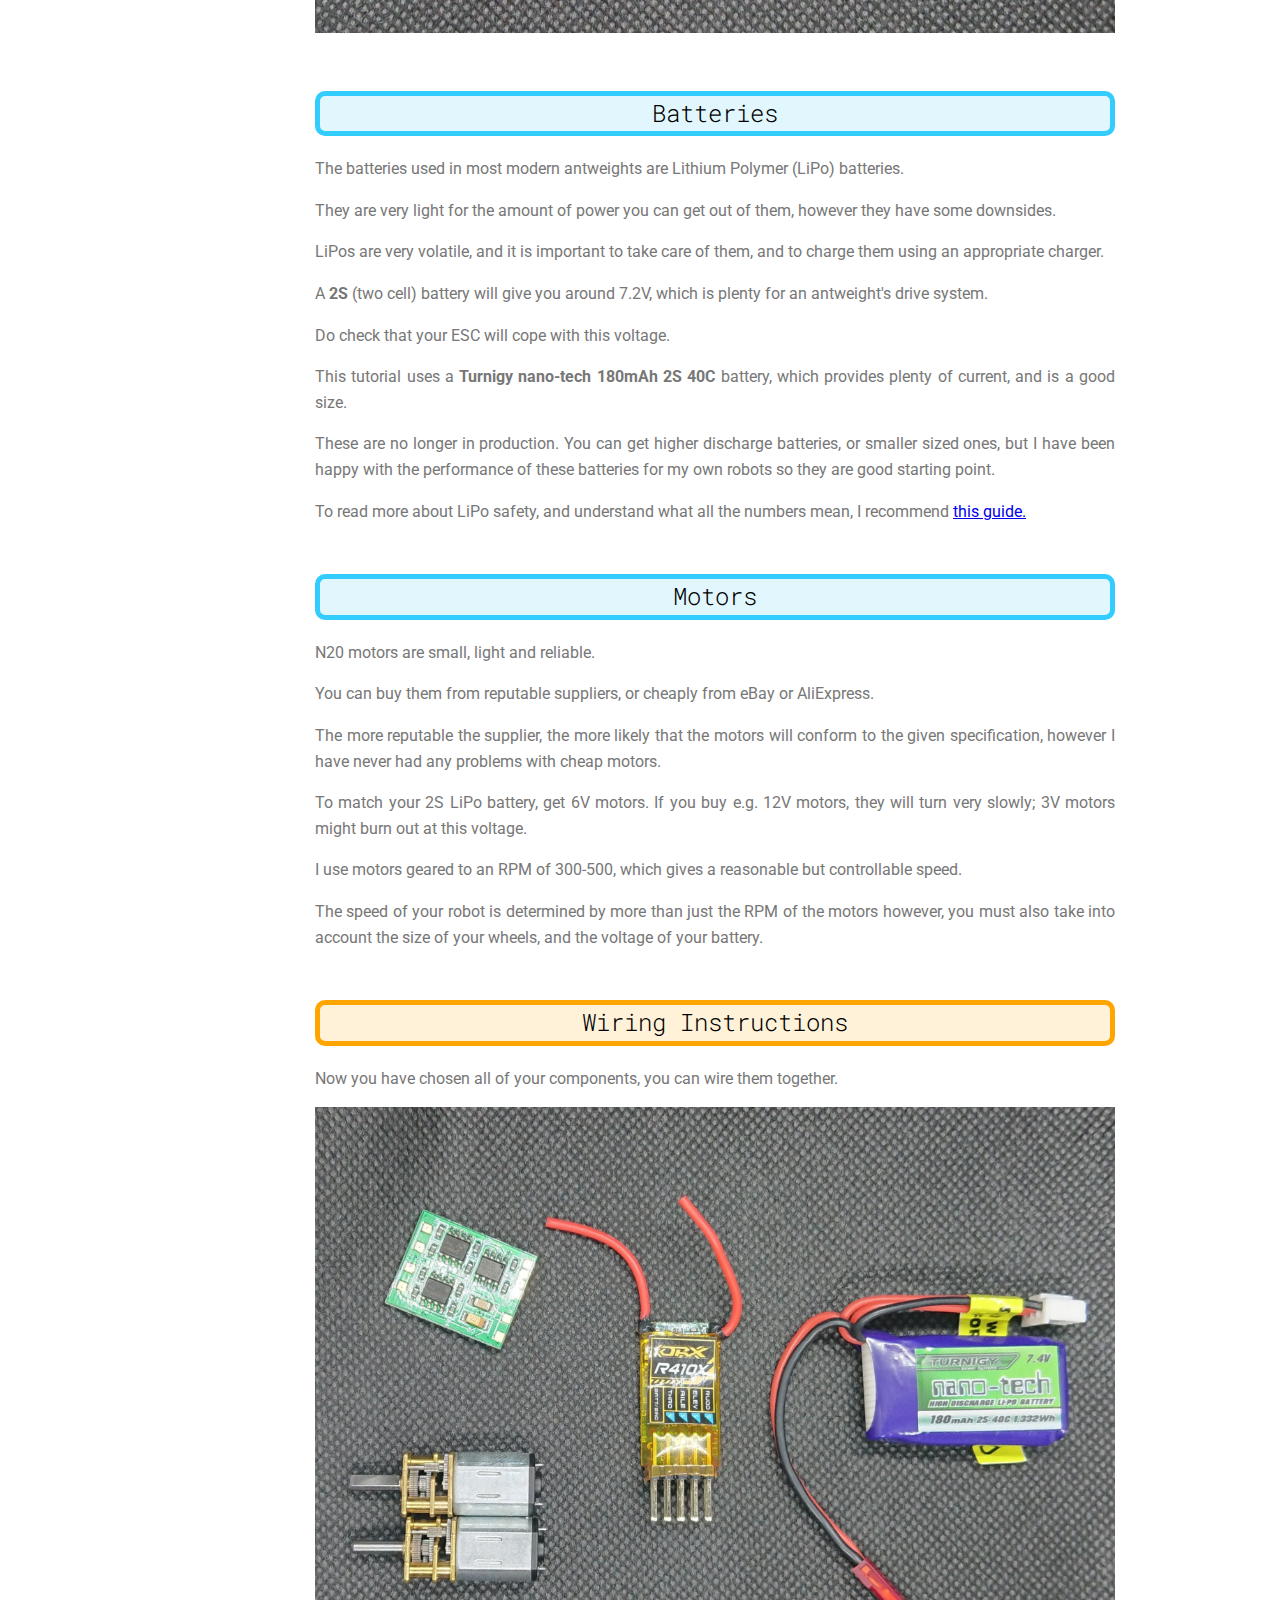
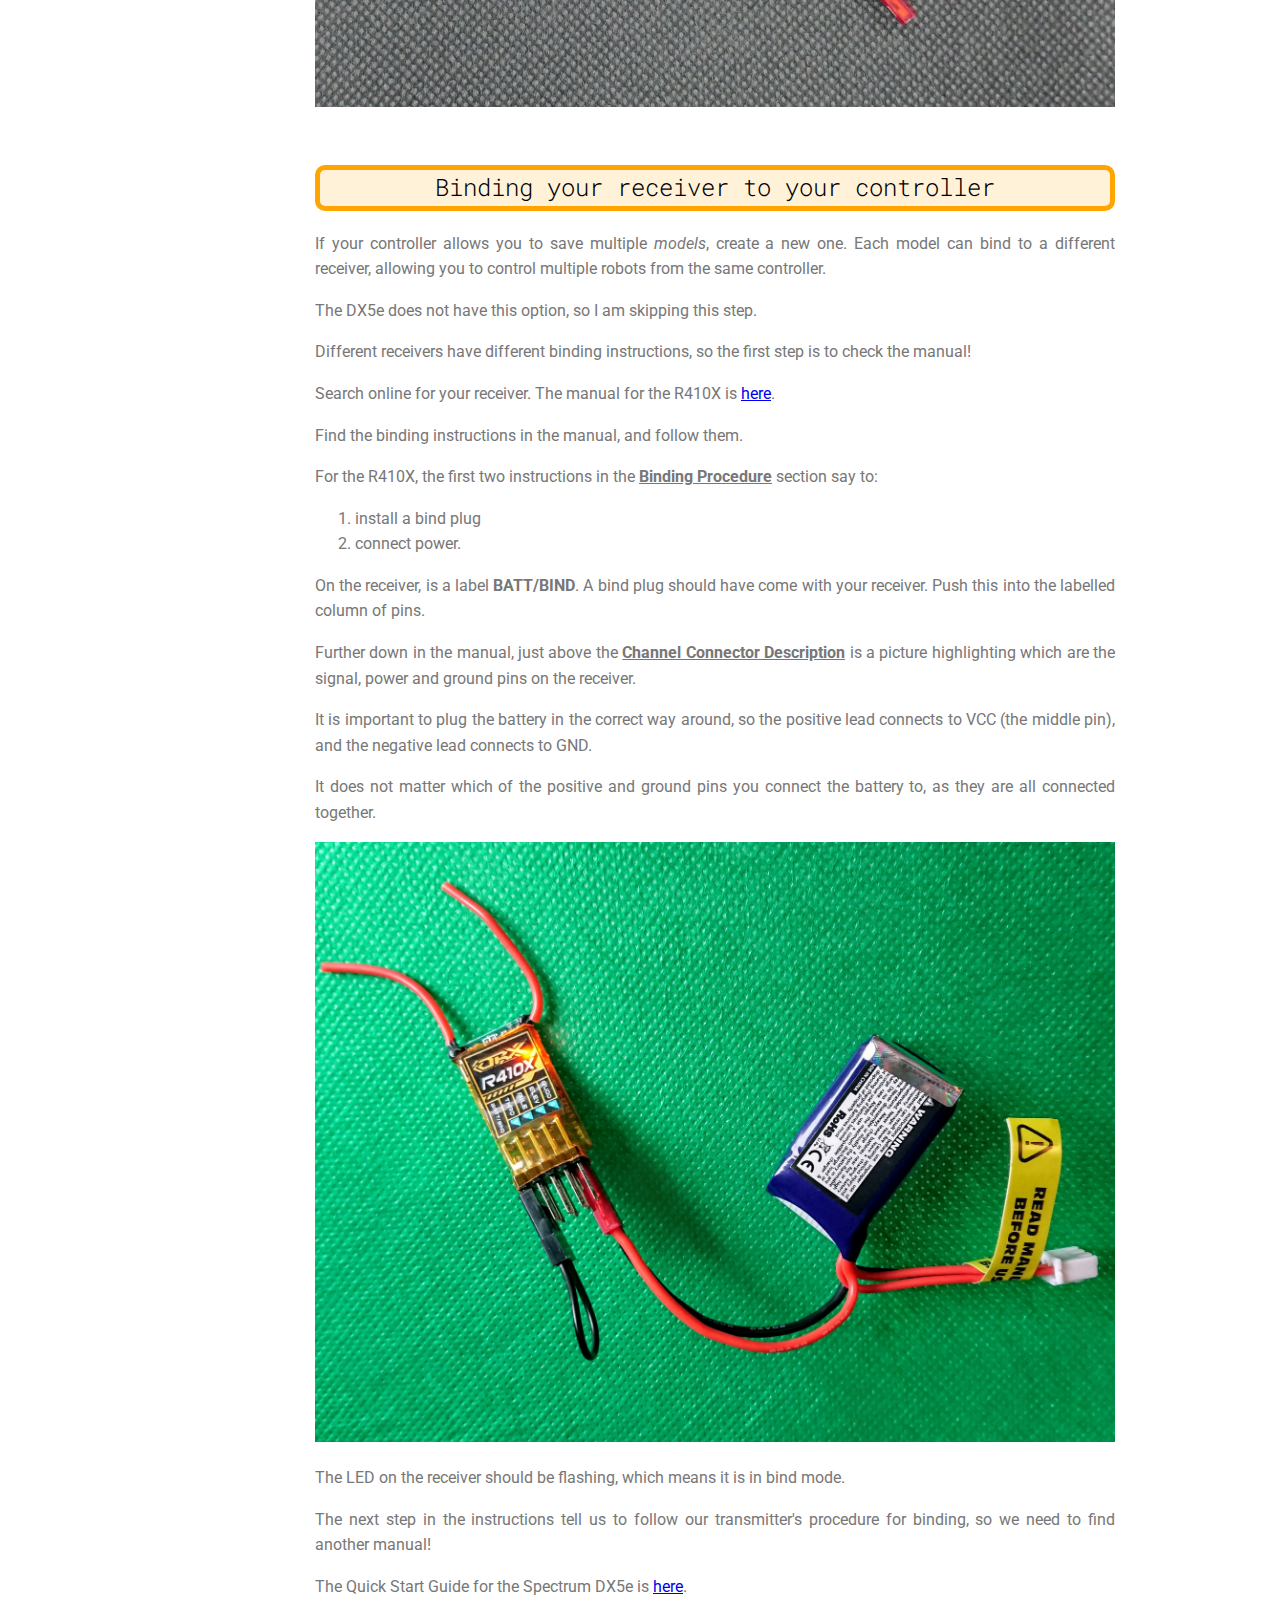
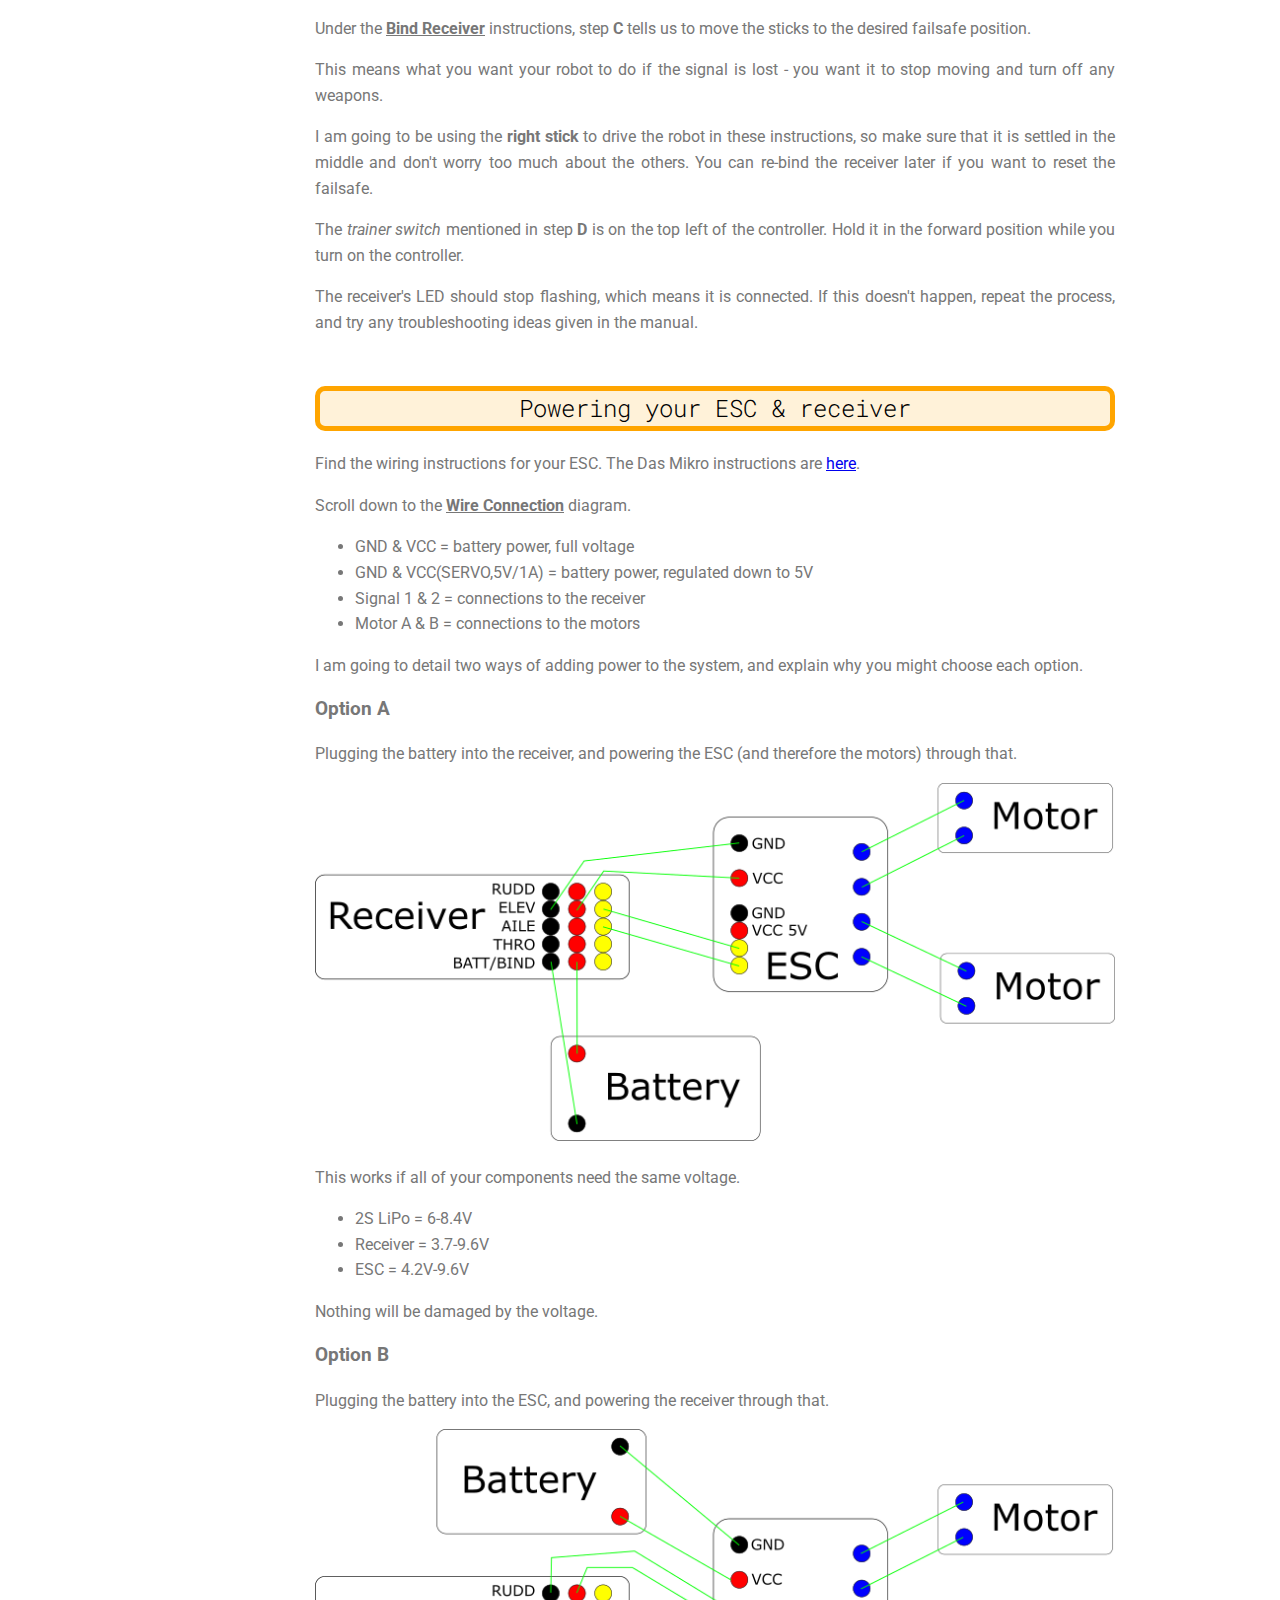
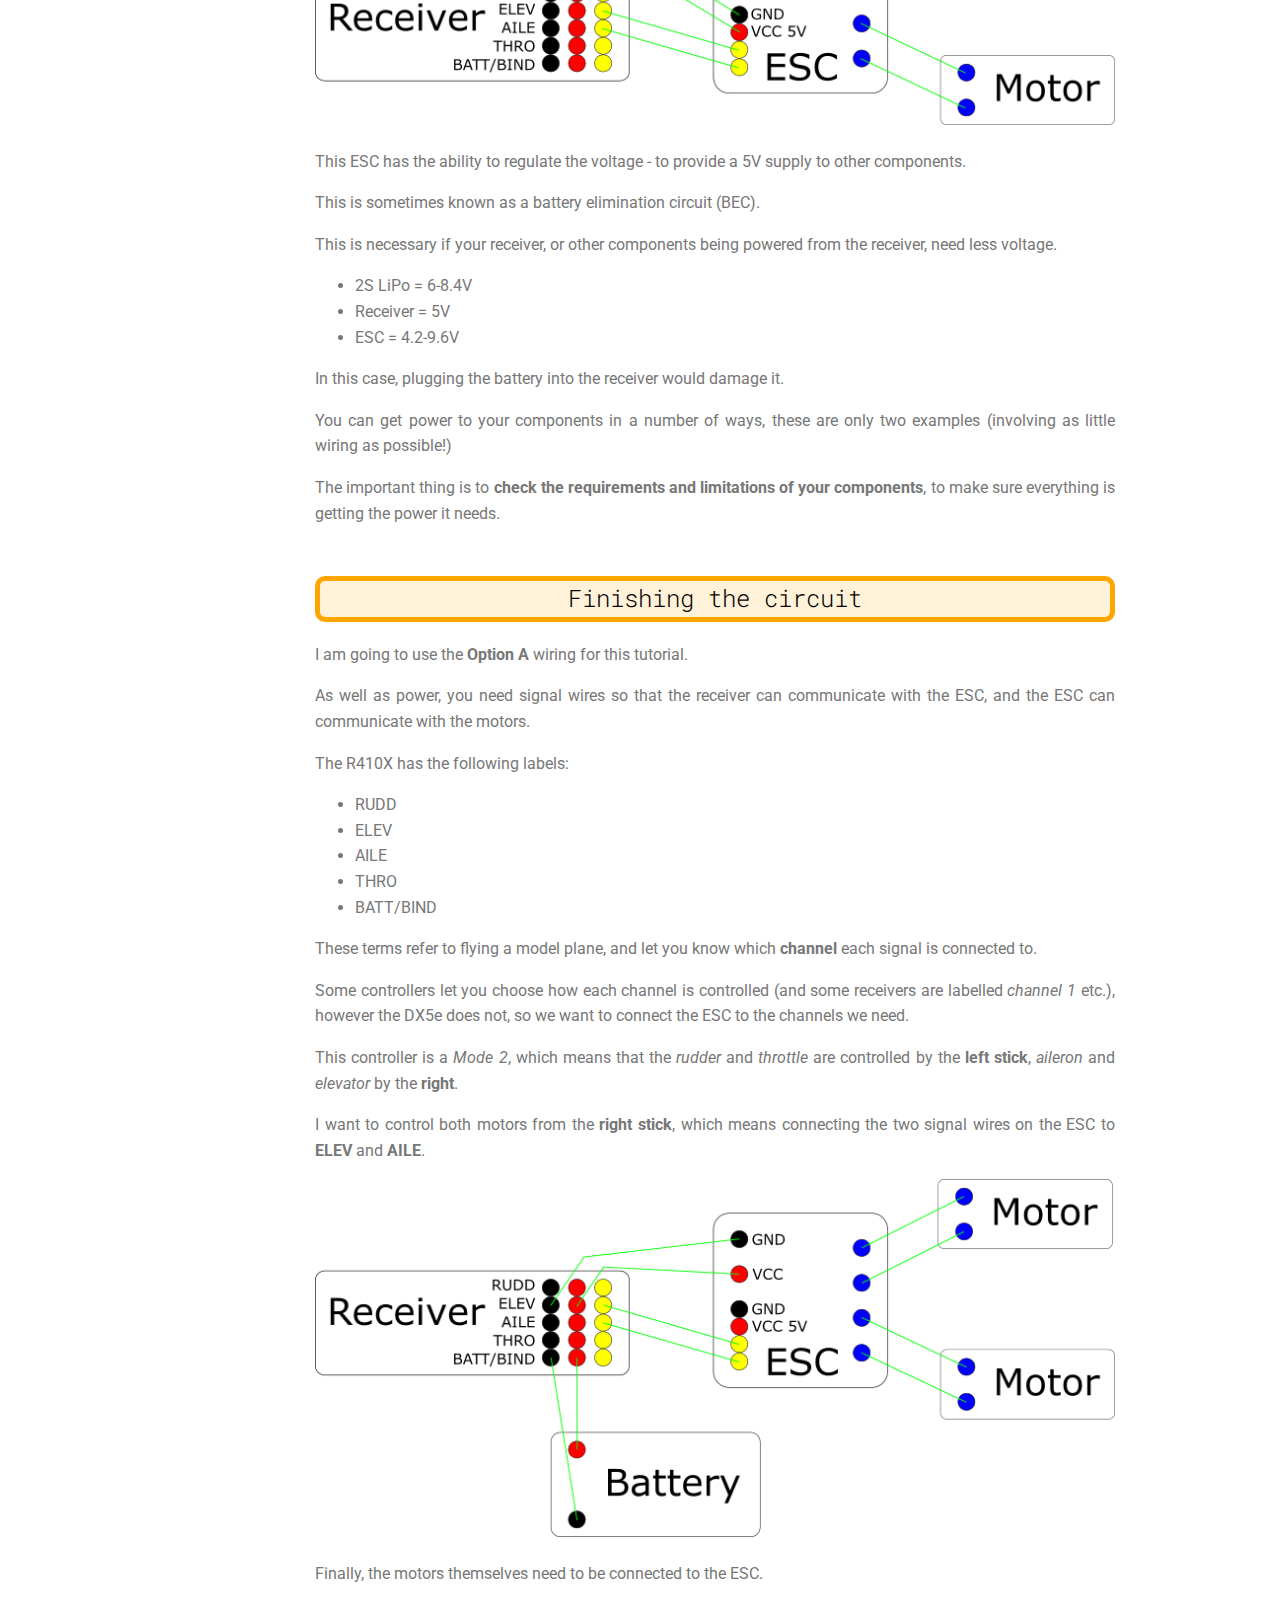
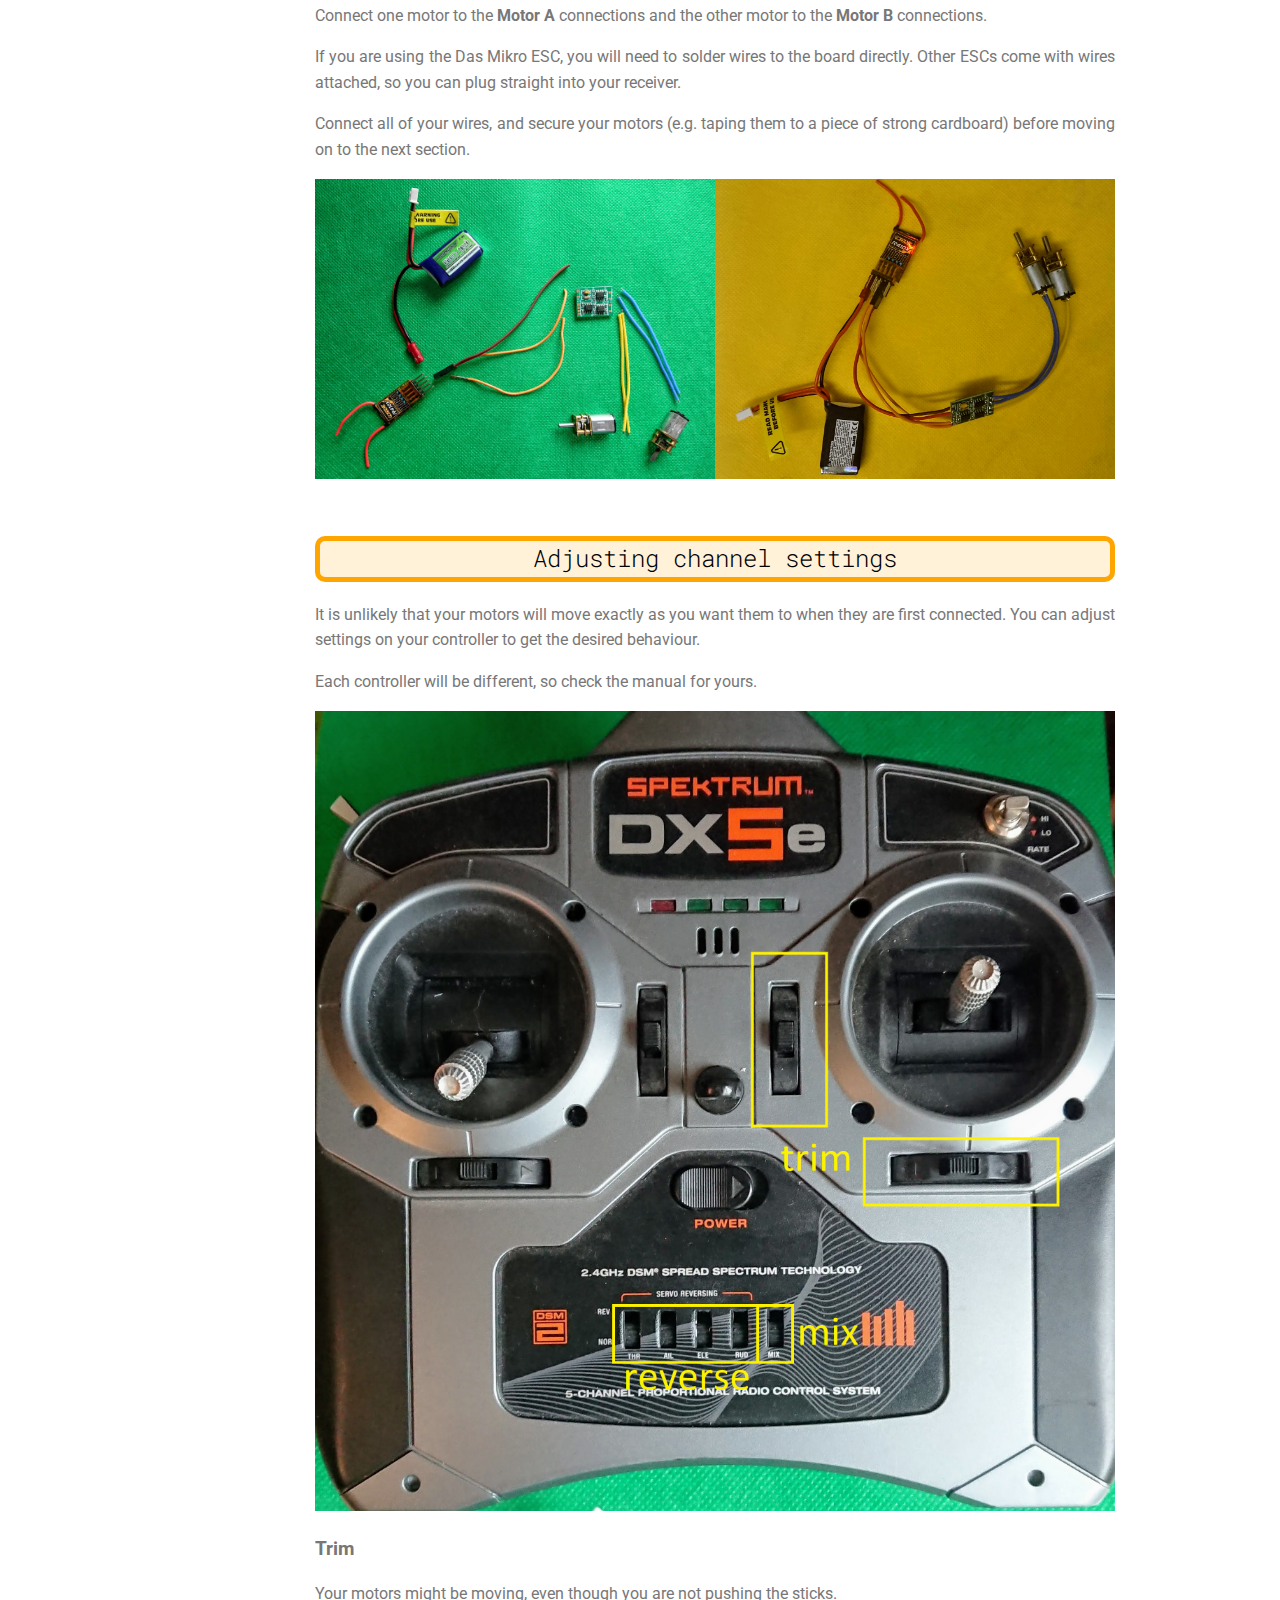
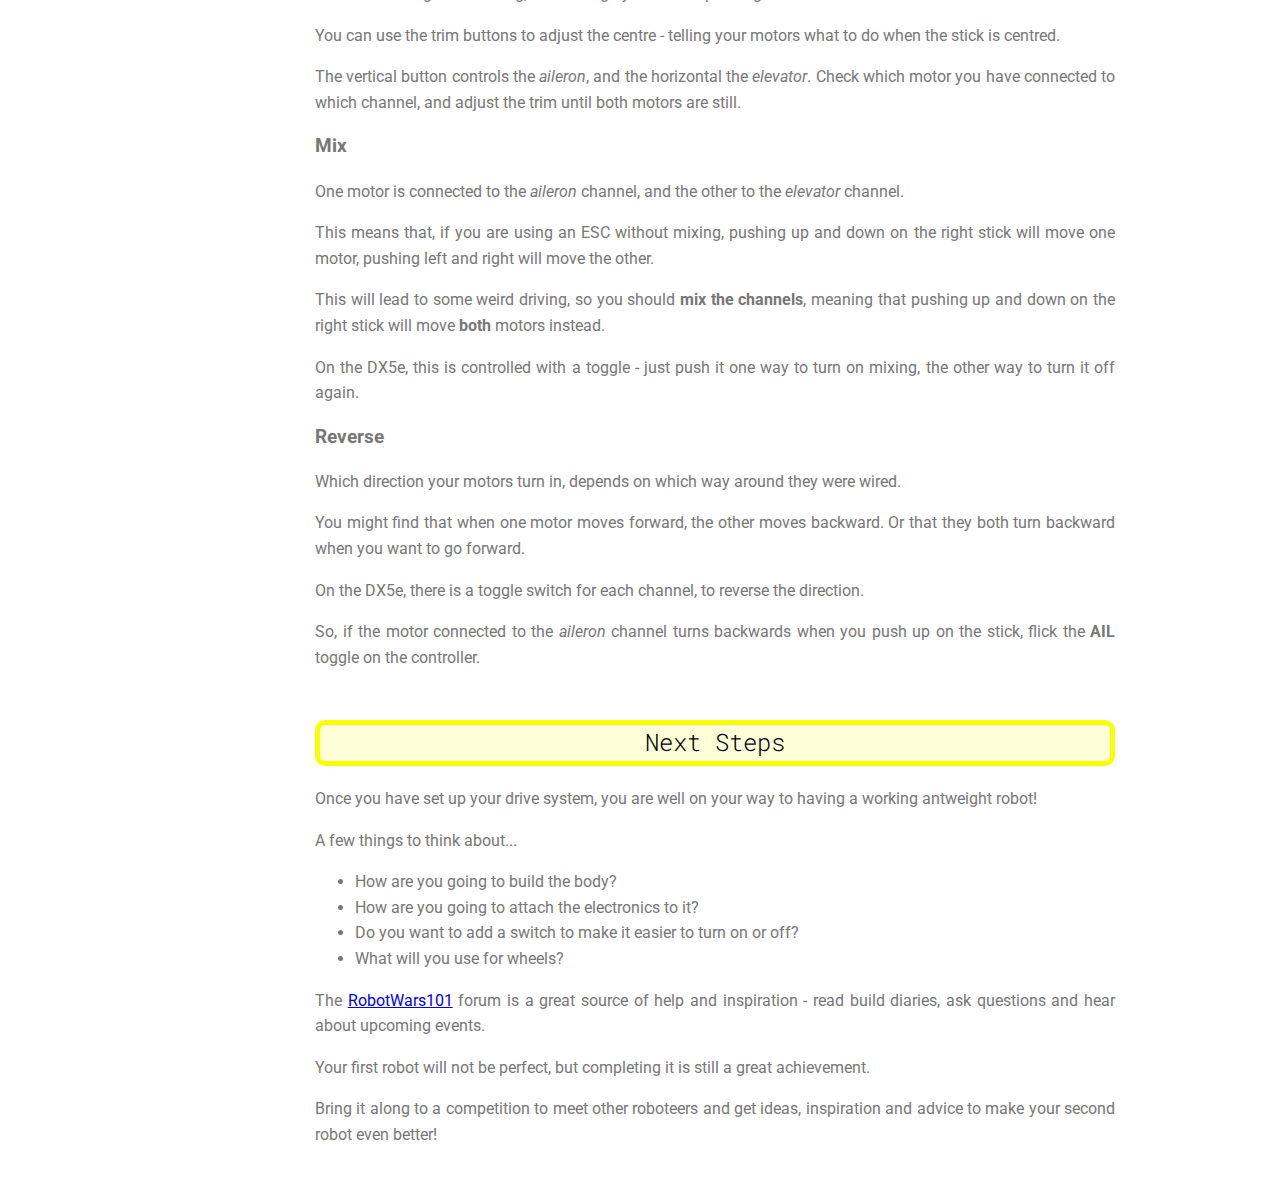
<file: tutorials-antweight.html>
<!doctype html>
<html lang="en">
<head>
    <meta charset="utf-8">
    <meta name="viewport" content="width=device-width, initial-scale=1.0">
    <title>Antweight Tutorial</title>
    <link rel="stylesheet" href="css/pure.css" integrity="sha384-" crossorigin="anonymous">
    <link href="https://fonts.googleapis.com/css?family=Roboto|Roboto+Mono&display=swap" rel="stylesheet">


        <!--[if lte IE 8]>
            <link rel="stylesheet" href="css/layouts/side-menu-old-ie.css">
        <![endif]-->
        <!--[if gt IE 8]><!-->
            <link rel="stylesheet" href="css/side-menu.css">
        <!--<![endif]-->
</head>
<body>

<div id="layout">
    <!-- Menu toggle -->
    <a href="#menu" id="menuLink" class="menu-link">
        <!-- Hamburger icon -->
        <span></span>
    </a>

    <div id="menu">
        <div class="pure-menu">
            <a class="pure-menu-heading" href="#">Menu</a>

            <ul class="pure-menu-list">
              <li class="pure-menu-item pure-menu-selected"><a href="tutorials.html" class="pure-menu-link">Tutorials</a></li>
              <li class="pure-menu-item"><a href="tutorials-antweight.html" class="pure-menu-link">Antweight</a></li>
              <li class="pure-menu-item"><a href="tutorials-microbit.html" class="pure-menu-link">micro:bit</a></li>
              <li class="pure-menu-item"><a href="tutorials-soldering.html" class="pure-menu-link">Soldering</a></li>
              <li class="pure-menu-item  menu-item-divided"><a href="cv.html" class="pure-menu-link">CV</a></li>
              <li class="pure-menu-item"><a href="robots.html" class="pure-menu-link">Robots</a></li>
              <li class="pure-menu-item pure-menu-selected menu-item-divided"><a href="index.html" class="pure-menu-link">Home</a></li>
            </ul>
        </div>
    </div>

    <div id="main">
        <div class="header">
            <h1>Wiring your First Antweight</h1>
        </div>

        <div id="intro" class="content">
          <p>An Antweight robot is a small, remote-controlled, fighting robot.
            Like those seen on Robot Wars and Battlebots, but much smaller!</p>
          <p>It is one of many weight classes, and the classes may differ based on which country you are in.</p>
          <p>In the UK, an Antweight:</p>
          <ul>
            <li>weighs no more than 150g</li>
            <li>fits inside a 4" cube</li>
          </ul>
          <p><em>In the USA, robots this small are known as Fairyweights, and an Antweight is larger.</em></p>
          <p>There is a set of standard rules that most events conform to,
            so to make sure that you are able to compete with your new robot,
          <a href="http://www.robotwars101.org/ants/rules.htm" target="_blank">have a read through the current ruleset</a>.</p>
          <p>This guide will help you to choose the components for,
            and wire up, the drive system for your first Antweight robot.
            It does not cover weapons or designing your chassis and armour.</p>

          <h2 class="content-subhead bg-blue">Tools and Components</h2>
          <h3>Tools</h3>
          <ul>
            <li>Soldering iron + stand & sponge</li>
            <li>Solder</li>
            <li>Protective surface</li>
            <li>Wire cutters & strippers</li>
          </ul>

          <h3>Components</h3>
          <ul>
            <li><a href="#controller">Radio controller</a></li>
            <li><a href="#controller">Radio receiver</a></li>
            <li><a href="#esc">Electronic speed controller (ESC)</a></li>
            <li><a href="#battery">Battery</a></li>
            <li><a href="#motors">Two motors</a></li>
          </ul>

          <a href="#wiring">Click here to skip to the wiring instructions.</a>
        </div>

        <div id="controller" class="content">
            <h2 class="content-subhead bg-blue">Radio controller & receiver</h2>
            <p>Modern radio controllers use a frequency of 2.4GHz.
              You pair, or bind, a receiver to your controller, and the chances of interference from other
              systems is low.</p>
            <p>You must choose a receiver that uses the same <em>protocol</em> as your controller.
              For example, Spectrum controllers use DSM2 or DSMX and
              a FrSky controller needs a FrSky compatible receiver.</p>
            <p>You should also choose a receiver that supports PWM, or is designed to work with servos.
              This means that your ESC (see next section) will be able to understand the information it is sending.</p>
            <p>This tutorial uses a <strong>Spectrum DX5e controller</strong>,
              with an <strong>OrangeRx R410X</strong> receiver,
              however the techniques discussed will be transferable to other systems.</p>
            <img class="pure-img-responsive" src=".\images\ant-tut\receivers.JPG" alt="various receivers">
          </div>

          <div id="esc" class="content">
              <h2 class="content-subhead bg-blue">Electronic speed controller (ESC)</h2>
              <p>An ESC is what translates the information sent from your controller into
                information the motors can understand.</p>
              <p>They come pre-programmed, and the channels may be <em>mixed</em> or <em>unmixed</em>.</p>
              <ul>
                <li>Mixed: when you push the stick on your controller
                it can control two motors at once.</li>
                <li>Unmixed: each motor will use a different stick to control it by default,
                and you can set the mixing on your controller.</li>
              </ul>
              <p>Which you choose is down to preference, and which radio system you have.</p>
              <p>I use unmixed ESCs, because I use a FrSky Taranis X9D+ radio controller,
                which gives me detailed control over the mixing.
                The Spectrum DX5e in this tutorial has limited mixing options,
                so using an ESC with mixing would probably be preferable.</p>
              <p>Choose a 2-channel bi-directional ESC.</p>
              <ul>
                <li>2-channel: it can control two motors. Otherwise, you will need two ESCs, one for each motor.</li>
                <li>Bi-directional: it can control each motor in both the forward and backward direction.
                  ESCs made for planes often only work in a single direction, which is not very useful for antweights!</li>
              </ul>
              <p>This tutorial uses a <strong><a href="https://www.banggood.com/2S6A-Micro-Dual-Bi-Directional-Speed-Controller-for-Tank-Crawler-and-Boat-without-Brake-p-1032413.html" target="_blank">
                DasMikro 2S6A without mixing</a></strong>,
                however the techniques discussed will be transferable.</p>
                <ul>
                  <li>I use DasMikros because they are cheap, not because they are good!
                There are many better options if you can get hold of them,
                such as the <a href="https://nutsandbots.co.uk/product/nanotwo-lt-dual-esc/" target="_blank">NanoTwo</a>
                or the <a href="https://www.arc-robotics.org.uk/product/awesc-v4-2-channel-high-voltage-antweight-speed-controller/" target="_blank">
                  AWESC</a>.</li>
                  <li>In a pinch, you can use circuit boards taken out of standard servos.
                These need modification and are single channel, so save this for emergencies!</li>
              </ul>
              <img class="pure-img-responsive" src=".\images\ant-tut\escs.JPG" alt="various ESCs">
          </div>

          <div id="battery" class="content">
              <h2 class="content-subhead bg-blue">Batteries</h2>
              <p>The batteries used in most modern antweights are Lithium Polymer (LiPo) batteries.</p>
              <p>They are very light for the amount of power you can get out of them, however they have some downsides.</p>
              <p>LiPos are very volatile, and it is important to take care of them,
                and to charge them using an appropriate charger.</p>
              <p>A <strong>2S</strong> (two cell) battery will give you around 7.2V,
                which is plenty for an antweight's drive system.</p>
              <p>Do check that your ESC will cope with this voltage.</p>
              <p>This tutorial uses a <strong>Turnigy nano-tech 180mAh 2S 40C</strong> battery,
                which provides plenty of current, and is a good size.</p>
              <p>These are no longer in production. You can get higher discharge batteries, or smaller sized ones,
                but I have been happy with the performance of these batteries for my own robots so they are good
                starting point.</p>
              <p>To read more about LiPo safety, and understand what all the numbers mean,
                 I recommend <a href="https://rogershobbycenter.com/lipoguide" target="_blank">this guide.</a></p>
            </div>

            <div id="motors" class="content">
                <h2 class="content-subhead bg-blue">Motors</h2>
                <p>N20 motors are small, light and reliable.</p>
                <p>You can buy them from reputable suppliers, or cheaply from eBay or AliExpress.</p>
                <p>The more reputable the supplier, the more likely that the motors will conform to the
                  given specification, however I have never had any problems with cheap motors.</p>
                <p>To match your 2S LiPo battery, get 6V motors. If you buy e.g. 12V motors,
                  they will turn very slowly; 3V motors might burn out at this voltage.</p>
                <p>I use motors geared to an RPM of 300-500, which gives a reasonable but controllable speed.</p>
                <p>The speed of your robot is determined by more than just the RPM of the motors however, you must also
                  take into account the size of your wheels, and the voltage of your battery.</p>
            </div>

            <div id="wiring" class="content">
                <h2 class="content-subhead bg-orange">Wiring Instructions</h2>
                <p>Now you have chosen all of your components, you can wire them together.</p>
                <img class="pure-img-responsive" src=".\images\ant-tut\components.JPG" alt="components">
            </div>

            <div id="binding" class="content">
                <h2 class="content-subhead bg-orange">Binding your receiver to your controller</h2>
                <p>If your controller allows you to save multiple <em>models</em>, create a new one.
                  Each model can bind to a different receiver,
                  allowing you to control multiple robots from the same controller.</p>
                <p>The DX5e does not have this option, so I am skipping this step.</p>
                <p>Different receivers have different binding instructions, so the first step is to check the manual!</p>
                <p>Search online for your receiver. The manual for the R410X is <a href="https://cdn-global-hk.hobbyking.com/media/file/672750645X1606554X14.pdf" target="_blank">
                  here</a>.<p>
                <p>Find the binding instructions in the manual, and follow them.</p>
                <p>For the R410X, the first two instructions in the <strong><u>Binding Procedure</u></strong> section
                   say to:</p>
                <ol>
                  <li>install a bind plug</li>
                  <li>connect power.</li>
                </ol>
                <p>On the receiver, is a label <strong>BATT/BIND</strong>.
                  A bind plug should have come with your receiver. Push this into the labelled column of pins.</p>
                <p>Further down in the manual, just above the <strong><u>Channel Connector Description</u></strong>
                  is a picture highlighting which are the signal, power and ground pins on the receiver.</p>
                <p>It is important to plug the battery in the correct way around,
                  so the positive lead connects to VCC (the middle pin), and the negative lead connects to GND.</p>
                <p>It does not matter which of the positive and ground pins you connect the battery to, as they are all connected together.</p>
                <img class="pure-img-responsive" src=".\images\ant-tut\bind-connections.JPG" alt="bind plug and battery">
                <p>The LED on the receiver should be flashing, which means it is in bind mode.</p>
                <p>The next step in the instructions tell us to follow our transmitter's procedure for binding,
                  so we need to find another manual!</p>
                <p>The Quick Start Guide for the Spectrum DX5e is <a href="https://www.spektrumrc.com/ProdInfo/Files/DX5eQuickStartGuide.pdf" target="_blank">
                  here</a>.</p>
                <p>Under the <strong><u>Bind Receiver</u></strong> instructions, step <strong>C</strong>
                  tells us to move the sticks to the desired failsafe position.</p>
                <p>This means what you want your robot to do if the signal is lost - you want it to stop moving and turn
                  off any weapons.</p>
                <p>I am going to be using the <strong>right stick</strong> to drive the robot in these instructions,
                  so make sure that it is settled in the middle and don't worry too much about the others.
                  You can re-bind the receiver later if you want to reset the failsafe.</p>
                <p>The <em>trainer switch</em> mentioned in step <strong>D</strong> is on the top left of the controller.
                  Hold it in the forward position while you turn on the controller.</p>
                <p>The receiver's LED should stop flashing, which means it is connected. If this doesn't happen,
                  repeat the process, and try any troubleshooting ideas given in the manual.</p>
            </div>

            <div id="wiring-power" class="content">
                <h2 class="content-subhead bg-orange">Powering your ESC & receiver</h2>
                <p>Find the wiring instructions for your ESC.
                  The Das Mikro instructions are <a href="https://www.banggood.com/2S6A-Micro-Dual-Bi-Directional-Speed-Controller-for-Tank-Crawler-and-Boat-without-Brake-p-1032413.html"
                  target="_blank">here</a>.</p>
                <p>Scroll down to the <strong><u>Wire Connection</u></strong> diagram.</p>
                <ul>
                  <li>GND & VCC = battery power, full voltage</li>
                  <li>GND & VCC(SERVO,5V/1A) = battery power, regulated down to 5V</li>
                  <li>Signal 1 & 2 = connections to the receiver</li>
                  <li>Motor A & B = connections to the motors</li>
                </ul>
                <p>I am going to detail two ways of adding power to the system,
                  and explain why you might choose each option.</p>
                <h3>Option A</h3>
                <p>Plugging the battery into the receiver, and powering the ESC (and therefore the motors) through that.</p>
                <img class="pure-img-responsive" src=".\images\ant-tut\wiring1.png" alt="wiring option 1 - battery into receiver">
                <p>This works if all of your components need the same voltage.</p>
                <ul>
                  <li>2S LiPo = 6-8.4V</li>
                  <li>Receiver = 3.7-9.6V </li>
                  <li>ESC = 4.2V-9.6V</li>
                </ul>
                <p>Nothing will be damaged by the voltage.</p>
                <h3>Option B</h3>
                <p>Plugging the battery into the ESC, and powering the receiver through that.</p>
                <img class="pure-img-responsive" src=".\images\ant-tut\wiring2.png" alt="wiring option 2 - battery into ESC">
                <p>This ESC has the ability to regulate the voltage - to provide a 5V supply to other components.</p>
                <p>This is sometimes known as a battery elimination circuit (BEC).</p>
                <p>This is necessary if your receiver, or other components being powered from the receiver, need less voltage.</p>
                <ul>
                  <li>2S LiPo = 6-8.4V</li>
                  <li>Receiver = 5V</li>
                  <li>ESC = 4.2-9.6V</li>
                </ul>
                <p>In this case, plugging the battery into the receiver would damage it.</p>
                <p>You can get power to your components in a number of ways, these are only two examples (involving as little wiring as possible!)</p>
                <p>The important thing is to <strong>check the requirements and limitations of your components</strong>, to make sure everything is getting the power it needs.</p>
            </div>

            <div id="wiring-signal" class="content">
                <h2 class="content-subhead bg-orange">Finishing the circuit</h2>
                <p>I am going to use the <strong>Option A</strong> wiring for this tutorial.</p>
                <p>As well as power, you need signal wires so that the receiver can communicate with the ESC, and the ESC can communicate with the motors.</p>
                <p>The R410X has the following labels:</p>
                <ul>
                  <li>RUDD</li>
                  <li>ELEV</li>
                  <li>AILE</li>
                  <li>THRO</li>
                  <li>BATT/BIND</li>
                </ul>
                <p>These terms refer to flying a model plane, and let you know which <strong>channel</strong> each signal is connected to.</p>
                <p>Some controllers let you choose how each channel is controlled (and some receivers are labelled <em>channel 1</em> etc.),
                  however the DX5e does not, so we want to connect the ESC to the channels we need.</p>
                <p>This controller is a <em>Mode 2</em>, which means that the <em>rudder</em> and <em>throttle</em> are controlled by the <strong>left stick</strong>,
                  <em>aileron</em> and <em>elevator</em> by the <strong>right</strong>.</p>
                <p>I want to control both motors from the <strong>right stick</strong>, which means connecting the two signal wires on the ESC to <strong>ELEV</strong> and <strong>AILE</strong>.</p>
                <img class="pure-img-responsive" src=".\images\ant-tut\wiring1.png" alt="wiring option 1 - battery into receiver">
                <p>Finally, the motors themselves need to be connected to the ESC.</p>
                <p>Connect one motor to the <strong>Motor A</strong> connections and the other motor to the <strong>Motor B</strong> connections.</p>
                <p>If you are using the Das Mikro ESC, you will need to solder wires to the board directly.
                  Other ESCs come with wires attached, so you can plug straight into your receiver.</p>
                <p>Connect all of your wires, and secure your motors (e.g. taping them to a piece of strong cardboard) before moving on to the next section.</p>
                <div class="pure-g">
                  <div class="pure-u-1-2">
                      <img class="pure-img-responsive" src=".\images\ant-tut\wiring3.JPG" alt="wiring ready to solder">
                  </div>
                  <div class="pure-u-1-2">
                      <img class="pure-img-responsive" src=".\images\ant-tut\wiring4.JPG" alt="wiring soldered">
                  </div>
                </div>
            </div>

            <div id="controller-settings" class="content">
                <h2 class="content-subhead bg-orange">Adjusting channel settings</h2>
                <p>It is unlikely that your motors will move exactly as you want them to when they are first connected.
                  You can adjust settings on your controller to get the desired behaviour.</p>
                <p>Each controller will be different, so check the manual for yours.</p>
                <img class="pure-img-responsive" src=".\images\ant-tut\controller.JPG" alt="controller options">
                <h3>Trim</h3>
                <p>Your motors might be moving, even though you are not pushing the sticks.</p>
                <p>You can use the trim buttons to adjust the centre - telling your motors what to do when the stick is centred.</p>
                <p>The vertical button controls the <em>aileron</em>, and the horizontal the <em>elevator</em>.
                  Check which motor you have connected to which channel, and adjust the trim until both motors are still.</p>
                <h3>Mix</h3>
                <p>One motor is connected to the <em>aileron</em> channel, and the other to the <em>elevator</em> channel.</p>
                <p>This means that, if you are using an ESC without mixing, pushing up and down on the right stick will move one motor,
                  pushing left and right will move the other.</p>
                <p>This will lead to some weird driving, so you should <strong>mix the channels</strong>,
                  meaning that pushing up and down on the right stick will move <strong>both</strong> motors instead.</p>
                <p>On the DX5e, this is controlled with a toggle - just push it one way to turn on mixing, the other way to turn it off again.</p>
                <h3>Reverse</h3>
                <p>Which direction your motors turn in, depends on which way around they were wired.</p>
                <p>You might find that when one motor moves forward, the other moves backward. Or that they both turn backward when you want to go forward.</p>
                <p>On the DX5e, there is a toggle switch for each channel, to reverse the direction.</p>
                <p>So, if the motor connected to the <em>aileron</em> channel turns backwards when you push up on the stick,
                  flick the <strong>AIL</strong> toggle on the controller.</p>
            </div>

            <div id="next-steps" class="content">
                <h2 class="content-subhead bg-yellow">Next Steps</h2>
                <p>Once you have set up your drive system, you are well on your way to having a working antweight robot!</p>
                <p>A few things to think about...</p>
                <ul>
                  <li>How are you going to build the body?</li>
                  <li>How are you going to attach the electronics to it?</li>
                  <li>Do you want to add a switch to make it easier to turn on or off?</li>
                  <li>What will you use for wheels?</li>
                </ul>
                <p>The <a href="http://robotwars101.org/forum" target="_blank">RobotWars101</a> forum is a great source of help and inspiration -
                  read build diaries, ask questions and hear about upcoming events.</p>
                <p>Your first robot will not be perfect, but completing it is still a great achievement.</p>
                <p>Bring it along to a competition to meet other roboteers and get ideas, inspiration and advice to make your second robot even better!</p>
            </div>
        </div>
    </div>
</div>

<script src="js/ui.js"></script>

</body>
</html>
</file>
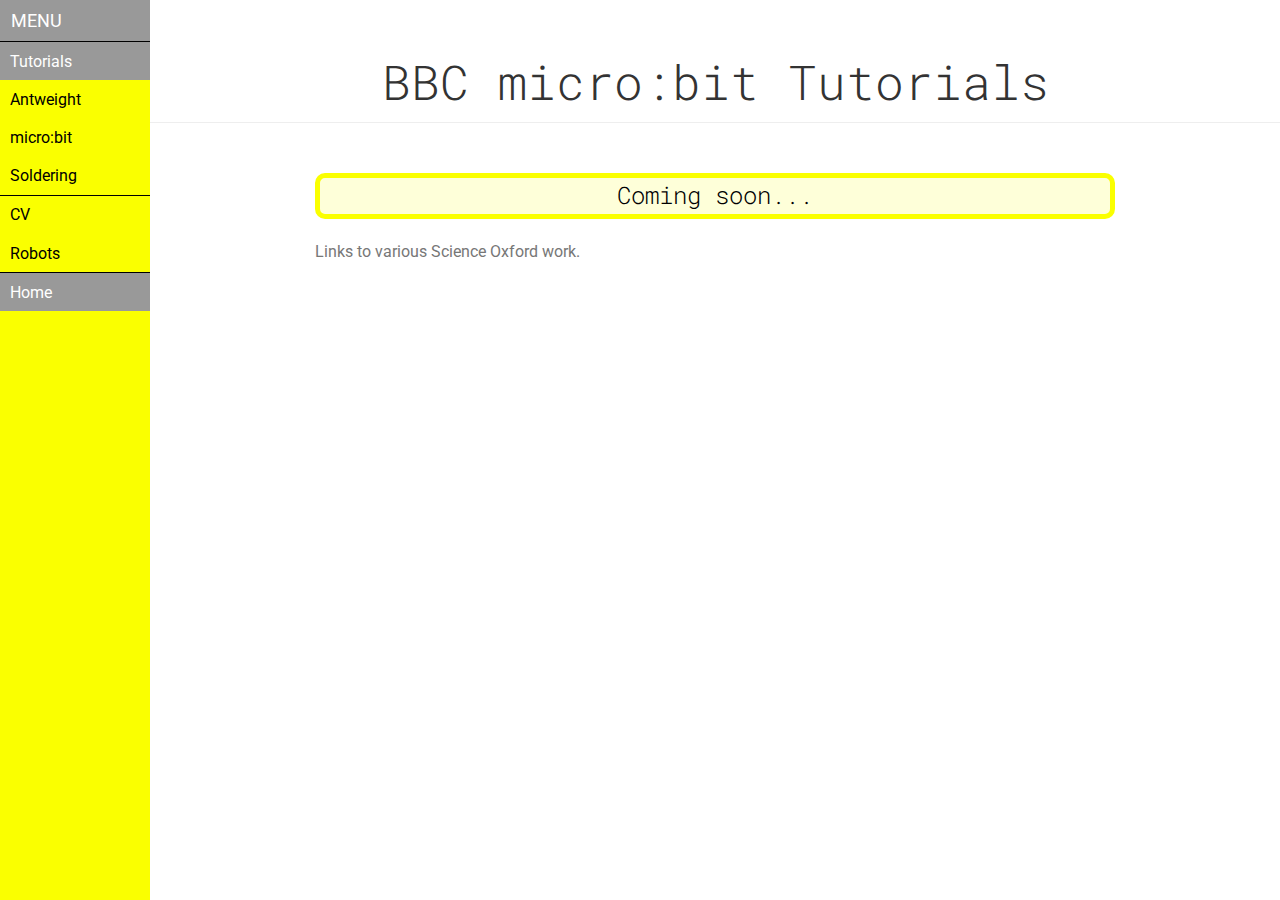
<file: tutorials-microbit.html>
<!doctype html>
<html lang="en">
<head>
    <meta charset="utf-8">
    <meta name="viewport" content="width=device-width, initial-scale=1.0">
    <title>Isioviel</title>
    <link rel="stylesheet" href="css/pure.css" integrity="sha384-" crossorigin="anonymous">
    <link href="https://fonts.googleapis.com/css?family=Roboto|Roboto+Mono&display=swap" rel="stylesheet">


        <!--[if lte IE 8]>
            <link rel="stylesheet" href="css/layouts/side-menu-old-ie.css">
        <![endif]-->
        <!--[if gt IE 8]><!-->
            <link rel="stylesheet" href="css/side-menu.css">
        <!--<![endif]-->
</head>
<body>

<div id="layout">
    <!-- Menu toggle -->
    <a href="#menu" id="menuLink" class="menu-link">
        <!-- Hamburger icon -->
        <span></span>
    </a>

    <div id="menu">
        <div class="pure-menu">
            <a class="pure-menu-heading" href="#">Menu</a>

            <ul class="pure-menu-list">
              <li class="pure-menu-item pure-menu-selected"><a href="tutorials.html" class="pure-menu-link">Tutorials</a></li>
              <li class="pure-menu-item"><a href="tutorials-antweight.html" class="pure-menu-link">Antweight</a></li>
              <li class="pure-menu-item"><a href="tutorials-microbit.html" class="pure-menu-link">micro:bit</a></li>
              <li class="pure-menu-item"><a href="tutorials-soldering.html" class="pure-menu-link">Soldering</a></li>
              <li class="pure-menu-item  menu-item-divided"><a href="cv.html" class="pure-menu-link">CV</a></li>
              <li class="pure-menu-item"><a href="robots.html" class="pure-menu-link">Robots</a></li>
              <li class="pure-menu-item pure-menu-selected menu-item-divided"><a href="index.html" class="pure-menu-link">Home</a></li>
            </ul>
        </div>
    </div>

    <div id="main">
        <div class="header">
            <h1>BBC micro:bit Tutorials</h1>
        </div>

        <div class="content">
            <h2 class="content-subhead bg-yellow">Coming soon...</h2>
            <p>
              Links to various Science Oxford work.
            </p>

        </div>
    </div>
</div>

<script src="js/ui.js"></script>

</body>
</html>
</file>
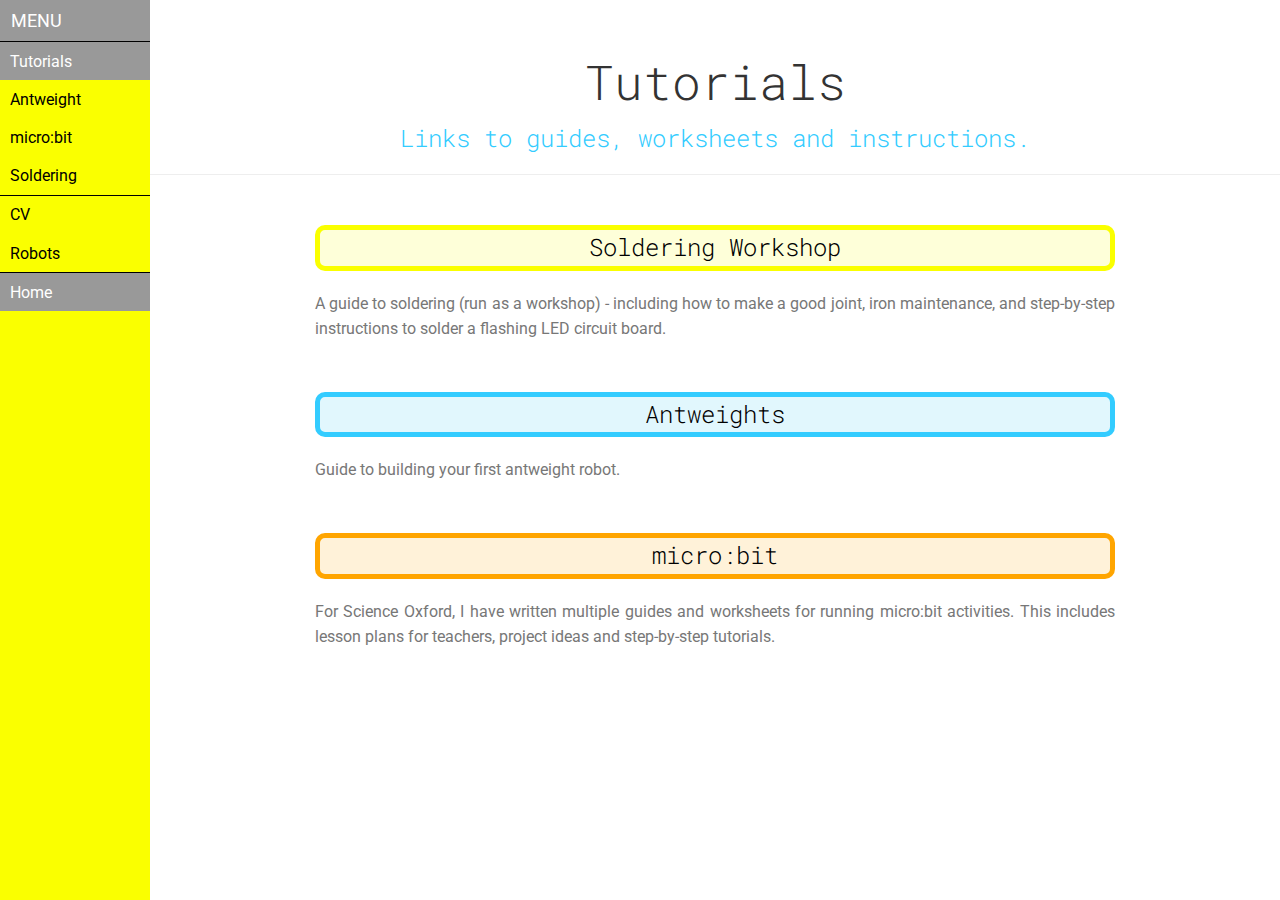
<file: tutorials.html>
<!doctype html>
<html lang="en">
<head>
    <meta charset="utf-8">
    <meta name="viewport" content="width=device-width, initial-scale=1.0">
    <title>Isioviel</title>
    <link rel="stylesheet" href="css/pure.css" integrity="sha384-" crossorigin="anonymous">
    <link href="https://fonts.googleapis.com/css?family=Roboto|Roboto+Mono&display=swap" rel="stylesheet">


        <!--[if lte IE 8]>
            <link rel="stylesheet" href="css/layouts/side-menu-old-ie.css">
        <![endif]-->
        <!--[if gt IE 8]><!-->
            <link rel="stylesheet" href="css/side-menu.css">
        <!--<![endif]-->
</head>
<body>

<div id="layout">
    <!-- Menu toggle -->
    <a href="#menu" id="menuLink" class="menu-link">
        <!-- Hamburger icon -->
        <span></span>
    </a>

    <div id="menu">
        <div class="pure-menu">
            <a class="pure-menu-heading" href="#">Menu</a>

            <ul class="pure-menu-list">
                <li class="pure-menu-item pure-menu-selected"><a href="#" class="pure-menu-link">Tutorials</a></li>
                <li class="pure-menu-item"><a href="tutorials-antweight.html" class="pure-menu-link">Antweight</a></li>
                <li class="pure-menu-item"><a href="tutorials-microbit.html" class="pure-menu-link">micro:bit</a></li>
                <li class="pure-menu-item"><a href="tutorials-soldering.html" class="pure-menu-link">Soldering</a></li>
                <li class="pure-menu-item  menu-item-divided"><a href="cv.html" class="pure-menu-link">CV</a></li>
                <li class="pure-menu-item"><a href="robots.html" class="pure-menu-link">Robots</a></li>
                <li class="pure-menu-item pure-menu-selected menu-item-divided"><a href="index.html" class="pure-menu-link">Home</a></li>
            </ul>
        </div>
    </div>

    <div id="main">
        <div class="header">
            <h1>Tutorials</h1>
            <h2>Links to guides, worksheets and instructions.</h2>
        </div>

        <div class="content">
            <a href="tutorials-soldering.html" class="content-subhead-link"><h2 class="content-subhead bg-yellow">Soldering Workshop</h2></a>
            <p>
              A guide to soldering (run as a workshop) - including how to make a good joint, iron maintenance,
              and step-by-step instructions to solder a flashing LED circuit board.
            </p>

            <a href="tutorials-antweight.html" class="content-subhead-link"><h2 class="content-subhead bg-blue">Antweights</h2></a>
            <p>
              Guide to building your first antweight robot.
            </p>

            <a href="tutorials-microbit.html" class="content-subhead-link"><h2 class="content-subhead bg-orange">micro:bit</h2></a>
            <p>
              For Science Oxford, I have written multiple guides and worksheets for running micro:bit activities.
              This includes lesson plans for teachers, project ideas and step-by-step tutorials.
            </p>

        </div>
    </div>
</div>

<script src="js/ui.js"></script>

</body>
</html>
</file>
<file: css/side-menu.css>
body {
    color: rgb(119,119,119);
}

.pure-img-responsive {
    max-width: 100%;
    height: auto;
}

/*
Add transition to containers so they can push in and out.
*/
#layout,
#menu,
.menu-link {
    -webkit-transition: all 0.2s ease-out;
    -moz-transition: all 0.2s ease-out;
    -ms-transition: all 0.2s ease-out;
    -o-transition: all 0.2s ease-out;
    transition: all 0.2s ease-out;
}

/*
This is the parent `<div>` that contains the menu and the content area.
*/
#layout {
    position: relative;
    left: 0;
    padding-left: 0;
}
    #layout.active #menu {
        left: 150px;
        width: 150px;
    }

    #layout.active .menu-link {
        left: 150px;
    }
/*
The content `<div>` is where all your content goes.
*/
.content {
    margin: 0 auto;
    padding: 0 2em;
    max-width: 800px;
    margin-bottom: 50px;
    line-height: 1.6em;
    text-align: justify;
}

.header {
     font-family: "Roboto Mono", "Roboto", sans-serif;
     margin: 0;
     color: rgb(51,51,51);
     text-align: center;
     padding: 2.5em 2em 0;
     border-bottom: 1px solid #eee;
 }
    .header h1 {
        margin: 0.2em 0;
        font-size: 3em;
        font-weight: 300;
    }
     .header h2 {
        font-weight: 300;
        color: rgb(51, 204, 255);
        padding: 0;
        margin-top: 0;
    }

.content-subhead {
    margin: 50px 0 20px 0;
    font-weight: 300;
    color: rgb(0,0,0);
    border-radius: 10px;
    border: 5px solid;
    padding: 5px;
    text-align: center;
    font-family: "Roboto Mono", "Roboto", sans-serif;
}

.content-subhead-link {
  text-decoration: none;
}

.bg-yellow {
  border-color: rgb(250,255,0);
  background: rgba(250, 255, 0, 0.15);
}

.bg-blue {
  border-color: rgb(51, 204, 255);
  background: rgba(51, 204,244, 0.15);
}

.bg-orange {
  border-color: rgb(255, 165, 0);
  background: rgba(255, 165, 0, 0.15);
}

/*
The `#menu` `<div>` is the parent `<div>` that contains the `.pure-menu` that
appears on the left side of the page.
*/

#menu {
    margin-left: -150px; /* "#menu" width */
    width: 150px;
    position: fixed;
    top: 0;
    left: 0;
    bottom: 0;
    z-index: 1000; /* so the menu or its navicon stays above all content */
    background: rgb(250, 255, 0);
    overflow-y: auto;
    -webkit-overflow-scrolling: touch;
}
    /*
    All anchors inside the menu should be styled like this.
    */
    #menu a {
        color: rgb(0,0,0);
        border: none;
        padding: 0.6em 0 0.6em 0.6em;
    }

    /*
    Remove all background/borders, since we are applying them to #menu.
    */
     #menu .pure-menu,
     #menu .pure-menu ul {
        border: none;
        background: transparent;
    }

    /*
    Add that light border to separate items into groups.
    */
    #menu .pure-menu ul,
    #menu .pure-menu .menu-item-divided {
        border-top: 1px solid rgb(0,0,0);
    }
        /*
        Change color of the anchor links on hover/focus.
        */
        #menu .pure-menu li a:hover,
        #menu .pure-menu li a:focus {
            background: rgb(153,153,153);
            color: rgb(255,255,255);
        }

    /*
    This styles the selected menu item `<li>`.
    */
    #menu .pure-menu-selected,
    #menu .pure-menu-heading {
        background: rgb(153,153,153);
    }
        /*
        This styles a link within a selected menu item `<li>`.
        */
        #menu .pure-menu-selected a {
            color: rgb(255,255,255);
        }

    /*
    This styles the menu heading.
    */
    #menu .pure-menu-heading {
        font-size: 110%;
        color: rgb(255,255,255);
        margin: 0;
    }

/* -- Dynamic Button For Responsive Menu -------------------------------------*/

/*
The button to open/close the Menu is custom-made and not part of Pure. Here's
how it works:
*/

/*
`.menu-link` represents the responsive menu toggle that shows/hides on
small screens.
*/
.menu-link {
    position: fixed;
    display: block; /* show this only on small screens */
    top: 0;
    left: 0; /* "#menu width" */
    background: rgb(250,255,0);
    background: rgba(250,255,0,0.7);
    font-size: 10px; /* change this value to increase/decrease button size */
    z-index: 10;
    width: 2em;
    height: auto;
    padding: 2.1em 1.6em;
}

    .menu-link:hover,
    .menu-link:focus {
        background: rgb(250, 255, 0);
    }

    .menu-link span {
        position: relative;
        display: block;
    }

    .menu-link span,
    .menu-link span:before,
    .menu-link span:after {
        background-color: rgb(0,0,0);
        width: 100%;
        height: 0.2em;
    }

        .menu-link span:before,
        .menu-link span:after {
            position: absolute;
            margin-top: -0.6em;
            content: " ";
        }

        .menu-link span:after {
            margin-top: 0.6em;
        }


/* -- Responsive Styles (Media Queries) ------------------------------------- */

/*
Hides the menu at `48em`, but modify this based on your app's needs.
*/
@media (min-width: 48em) {

    .header,
    .content {
        padding-left: 2em;
        padding-right: 2em;
    }

    #layout {
        padding-left: 150px; /* left col width "#menu" */
        left: 0;
    }
    #menu {
        left: 150px;
    }

    .menu-link {
        position: fixed;
        left: 150px;
        display: none;
    }

    #layout.active .menu-link {
        left: 150px;
    }
}

@media (max-width: 48em) {
    /* Only apply this when the window is small. Otherwise, the following
    case results in extra padding on the left:
        * Make the window small.
        * Tap the menu to trigger the active state.
        * Make the window large again.
    */
    #layout.active {
        position: relative;
        left: 150px;
    }
}

/* COLLAPSIBLE BOXES: https://www.digitalocean.com/community/tutorials/css-collapsible */

.wrap-collabsible {
    margin-bottom: 1.2rem 0;
  }
  
  input[type='checkbox'] {
    display: none;
  }
  
  .lbl-toggle {
    display: block;
    font-weight: bold;
    cursor: pointer;
  
    border-radius: 7px;
    transition: all 0.25s ease-out;
  }
  
  .lbl-toggle:hover {
    color: rgb(36, 36, 3);
  }
  
  .lbl-toggle::before {
    content: ' ';
    display: inline-block;
  
    border-top: 5px solid transparent;
    border-bottom: 5px solid transparent;
    border-left: 5px solid currentColor;
    vertical-align: middle;
    margin-right: .7rem;
    transform: translateY(-2px);
  
    transition: transform .2s ease-out;
  }
  
  .toggle:checked + .lbl-toggle::before {
    transform: rotate(90deg) translateX(-3px);
  }
  
  .collapsible-content {
    max-height: 0px;
    overflow: hidden;
    transition: max-height .25s ease-in-out;
  }
  
  .toggle:checked + .lbl-toggle + .collapsible-content {
    max-height: 100vh;
  }
  
  .toggle:checked + .lbl-toggle {
    border-bottom-right-radius: 0;
    border-bottom-left-radius: 0;
  }
  
  .collapsible-content .content-inner {
    padding: .5rem 1rem;
  }
</file>
<file: css/pure.css>
/*!
Pure v1.0.1
Copyright 2013 Yahoo!
Licensed under the BSD License.
https://github.com/pure-css/pure/blob/master/LICENSE.md
*/
/*!
normalize.css v^3.0 | MIT License | git.io/normalize
Copyright (c) Nicolas Gallagher and Jonathan Neal
*/
/*! normalize.css v3.0.3 | MIT License | github.com/necolas/normalize.css */

/**
 * 1. Set default font family to sans-serif.
 * 2. Prevent iOS and IE text size adjust after device orientation change,
 *    without disabling user zoom.
 */

html {
  font-family: "Roboto", sans-serif; /* 1 */
  -ms-text-size-adjust: 100%; /* 2 */
  -webkit-text-size-adjust: 100%; /* 2 */
}

/**
 * Remove default margin.
 */

body {
  margin: 0;
}

/* HTML5 display definitions
   ========================================================================== */

/**
 * Correct `block` display not defined for any HTML5 element in IE 8/9.
 * Correct `block` display not defined for `details` or `summary` in IE 10/11
 * and Firefox.
 * Correct `block` display not defined for `main` in IE 11.
 */

article,
aside,
details,
figcaption,
figure,
footer,
header,
hgroup,
main,
menu,
nav,
section,
summary {
  display: block;
}

/**
 * 1. Correct `inline-block` display not defined in IE 8/9.
 * 2. Normalize vertical alignment of `progress` in Chrome, Firefox, and Opera.
 */

audio,
canvas,
progress,
video {
  display: inline-block; /* 1 */
  vertical-align: baseline; /* 2 */
}

/**
 * Prevent modern browsers from displaying `audio` without controls.
 * Remove excess height in iOS 5 devices.
 */

audio:not([controls]) {
  display: none;
  height: 0;
}

/**
 * Address `[hidden]` styling not present in IE 8/9/10.
 * Hide the `template` element in IE 8/9/10/11, Safari, and Firefox < 22.
 */

[hidden],
template {
  display: none;
}

/* Links
   ========================================================================== */

/**
 * Remove the gray background color from active links in IE 10.
 */

a {
  background-color: transparent;
}

/**
 * Improve readability of focused elements when they are also in an
 * active/hover state.
 */

a:active,
a:hover {
  outline: 0;
}

/* Text-level semantics
   ========================================================================== */

/**
 * Address styling not present in IE 8/9/10/11, Safari, and Chrome.
 */

abbr[title] {
  border-bottom: 1px dotted;
}

/**
 * Address style set to `bolder` in Firefox 4+, Safari, and Chrome.
 */

b,
strong {
  font-weight: bold;
}

/**
 * Address styling not present in Safari and Chrome.
 */

dfn {
  font-style: italic;
}

/**
 * Address variable `h1` font-size and margin within `section` and `article`
 * contexts in Firefox 4+, Safari, and Chrome.
 */

h1 {
  font-size: 2em;
  margin: 0.67em 0;
}

/**
 * Address styling not present in IE 8/9.
 */

mark {
  background: #ff0;
  color: #000;
}

/**
 * Address inconsistent and variable font size in all browsers.
 */

small {
  font-size: 80%;
}

/**
 * Prevent `sub` and `sup` affecting `line-height` in all browsers.
 */

sub,
sup {
  font-size: 75%;
  line-height: 0;
  position: relative;
  vertical-align: baseline;
}

sup {
  top: -0.5em;
}

sub {
  bottom: -0.25em;
}

/* Embedded content
   ========================================================================== */

/**
 * Remove border when inside `a` element in IE 8/9/10.
 */

img {
  border: 0;
}

/**
 * Correct overflow not hidden in IE 9/10/11.
 */

svg:not(:root) {
  overflow: hidden;
}

/* Grouping content
   ========================================================================== */

/**
 * Address margin not present in IE 8/9 and Safari.
 */

figure {
  margin: 1em 40px;
}

/**
 * Address differences between Firefox and other browsers.
 */

hr {
  -webkit-box-sizing: content-box;
          box-sizing: content-box;
  height: 0;
}

/**
 * Contain overflow in all browsers.
 */

pre {
  overflow: auto;
}

/**
 * Address odd `em`-unit font size rendering in all browsers.
 */

code,
kbd,
pre,
samp {
  font-family: monospace, monospace;
  font-size: 1em;
}

/* Forms
   ========================================================================== */

/**
 * Known limitation: by default, Chrome and Safari on OS X allow very limited
 * styling of `select`, unless a `border` property is set.
 */

/**
 * 1. Correct color not being inherited.
 *    Known issue: affects color of disabled elements.
 * 2. Correct font properties not being inherited.
 * 3. Address margins set differently in Firefox 4+, Safari, and Chrome.
 */

button,
input,
optgroup,
select,
textarea {
  color: inherit; /* 1 */
  font: inherit; /* 2 */
  margin: 0; /* 3 */
}

/**
 * Address `overflow` set to `hidden` in IE 8/9/10/11.
 */

button {
  overflow: visible;
}

/**
 * Address inconsistent `text-transform` inheritance for `button` and `select`.
 * All other form control elements do not inherit `text-transform` values.
 * Correct `button` style inheritance in Firefox, IE 8/9/10/11, and Opera.
 * Correct `select` style inheritance in Firefox.
 */

button,
select {
  text-transform: none;
}

/**
 * 1. Avoid the WebKit bug in Android 4.0.* where (2) destroys native `audio`
 *    and `video` controls.
 * 2. Correct inability to style clickable `input` types in iOS.
 * 3. Improve usability and consistency of cursor style between image-type
 *    `input` and others.
 */

button,
html input[type="button"], /* 1 */
input[type="reset"],
input[type="submit"] {
  -webkit-appearance: button; /* 2 */
  cursor: pointer; /* 3 */
}

/**
 * Re-set default cursor for disabled elements.
 */

button[disabled],
html input[disabled] {
  cursor: default;
}

/**
 * Remove inner padding and border in Firefox 4+.
 */

button::-moz-focus-inner,
input::-moz-focus-inner {
  border: 0;
  padding: 0;
}

/**
 * Address Firefox 4+ setting `line-height` on `input` using `!important` in
 * the UA stylesheet.
 */

input {
  line-height: normal;
}

/**
 * It's recommended that you don't attempt to style these elements.
 * Firefox's implementation doesn't respect box-sizing, padding, or width.
 *
 * 1. Address box sizing set to `content-box` in IE 8/9/10.
 * 2. Remove excess padding in IE 8/9/10.
 */

input[type="checkbox"],
input[type="radio"] {
  -webkit-box-sizing: border-box;
          box-sizing: border-box; /* 1 */
  padding: 0; /* 2 */
}

/**
 * Fix the cursor style for Chrome's increment/decrement buttons. For certain
 * `font-size` values of the `input`, it causes the cursor style of the
 * decrement button to change from `default` to `text`.
 */

input[type="number"]::-webkit-inner-spin-button,
input[type="number"]::-webkit-outer-spin-button {
  height: auto;
}

/**
 * 1. Address `appearance` set to `searchfield` in Safari and Chrome.
 * 2. Address `box-sizing` set to `border-box` in Safari and Chrome.
 */

input[type="search"] {
  -webkit-appearance: textfield; /* 1 */
  -webkit-box-sizing: content-box;
          box-sizing: content-box; /* 2 */
}

/**
 * Remove inner padding and search cancel button in Safari and Chrome on OS X.
 * Safari (but not Chrome) clips the cancel button when the search input has
 * padding (and `textfield` appearance).
 */

input[type="search"]::-webkit-search-cancel-button,
input[type="search"]::-webkit-search-decoration {
  -webkit-appearance: none;
}

/**
 * Define consistent border, margin, and padding.
 */

fieldset {
  border: 1px solid #c0c0c0;
  margin: 0 2px;
  padding: 0.35em 0.625em 0.75em;
}

/**
 * 1. Correct `color` not being inherited in IE 8/9/10/11.
 * 2. Remove padding so people aren't caught out if they zero out fieldsets.
 */

legend {
  border: 0; /* 1 */
  padding: 0; /* 2 */
}

/**
 * Remove default vertical scrollbar in IE 8/9/10/11.
 */

textarea {
  overflow: auto;
}

/**
 * Don't inherit the `font-weight` (applied by a rule above).
 * NOTE: the default cannot safely be changed in Chrome and Safari on OS X.
 */

optgroup {
  font-weight: bold;
}

/* Tables
   ========================================================================== */

/**
 * Remove most spacing between table cells.
 */

table {
  border-collapse: collapse;
  border-spacing: 0;
  margin: 0 auto;
  text-align: left;
}

td,
th {
  padding: 0;
}

/*csslint important:false*/

/* ==========================================================================
   Pure Base Extras
   ========================================================================== */

/**
 * Extra rules that Pure adds on top of Normalize.css
 */

/**
 * Always hide an element when it has the `hidden` HTML attribute.
 */

.hidden,
[hidden] {
    display: none !important;
}

/**
 * Add this class to an image to make it fit within it's fluid parent wrapper while maintaining
 * aspect ratio.
 */
.pure-img {
    max-width: 100%;
    height: auto;
    display: block;
}

/*csslint regex-selectors:false, known-properties:false, duplicate-properties:false*/

.pure-g {
    letter-spacing: -0.31em; /* Webkit: collapse white-space between units */
    *letter-spacing: normal; /* reset IE < 8 */
    *word-spacing: -0.43em; /* IE < 8: collapse white-space between units */
    text-rendering: optimizespeed; /* Webkit: fixes text-rendering: optimizeLegibility */

    /*
    Sets the font stack to fonts known to work properly with the above letter
    and word spacings. See: https://github.com/pure-css/pure/issues/41/

    The following font stack makes Pure Grids work on all known environments.

    * FreeSans: Ships with many Linux distros, including Ubuntu

    * Arimo: Ships with Chrome OS. Arimo has to be defined before Helvetica and
      Arial to get picked up by the browser, even though neither is available
      in Chrome OS.

    * Droid Sans: Ships with all versions of Android.

    * Helvetica, Arial, sans-serif: Common font stack on OS X and Windows.
    */
    font-family: FreeSans, Arimo, "Droid Sans", Helvetica, Arial, sans-serif;

    /* Use flexbox when possible to avoid `letter-spacing` side-effects. */
    display: -webkit-box;
    display: -webkit-flex;
    display: -ms-flexbox;
    display: flex;
    -webkit-box-orient: horizontal;
    -webkit-box-direction: normal;
    -webkit-flex-flow: row wrap;
        -ms-flex-flow: row wrap;
            flex-flow: row wrap;

    /* Prevents distributing space between rows */
    -webkit-align-content: flex-start;
        -ms-flex-line-pack: start;
            align-content: flex-start;
}

/* IE10 display: -ms-flexbox (and display: flex in IE 11) does not work inside a table; fall back to block and rely on font hack */
@media all and (-ms-high-contrast: none), (-ms-high-contrast: active) {
	table .pure-g {
		display: block;
	}
}

/* Opera as of 12 on Windows needs word-spacing.
   The ".opera-only" selector is used to prevent actual prefocus styling
   and is not required in markup.
*/
.opera-only :-o-prefocus,
.pure-g {
    word-spacing: -0.43em;
}

.pure-u {
    display: inline-block;
    *display: inline; /* IE < 8: fake inline-block */
    zoom: 1;
    letter-spacing: normal;
    word-spacing: normal;
    vertical-align: top;
    text-rendering: auto;
}

/*
Resets the font family back to the OS/browser's default sans-serif font,
this the same font stack that Normalize.css sets for the `body`.
*/
.pure-g [class *= "pure-u"] {
    font-family: sans-serif;
}

.pure-u-1,
.pure-u-1-1,
.pure-u-1-2,
.pure-u-1-3,
.pure-u-2-3,
.pure-u-1-4,
.pure-u-3-4,
.pure-u-1-5,
.pure-u-2-5,
.pure-u-3-5,
.pure-u-4-5,
.pure-u-5-5,
.pure-u-1-6,
.pure-u-5-6,
.pure-u-1-8,
.pure-u-3-8,
.pure-u-5-8,
.pure-u-7-8,
.pure-u-1-12,
.pure-u-5-12,
.pure-u-7-12,
.pure-u-11-12,
.pure-u-1-24,
.pure-u-2-24,
.pure-u-3-24,
.pure-u-4-24,
.pure-u-5-24,
.pure-u-6-24,
.pure-u-7-24,
.pure-u-8-24,
.pure-u-9-24,
.pure-u-10-24,
.pure-u-11-24,
.pure-u-12-24,
.pure-u-13-24,
.pure-u-14-24,
.pure-u-15-24,
.pure-u-16-24,
.pure-u-17-24,
.pure-u-18-24,
.pure-u-19-24,
.pure-u-20-24,
.pure-u-21-24,
.pure-u-22-24,
.pure-u-23-24,
.pure-u-24-24 {
    display: inline-block;
    *display: inline;
    zoom: 1;
    letter-spacing: normal;
    word-spacing: normal;
    vertical-align: top;
    text-rendering: auto;
}

.pure-u-1-24 {
    width: 4.1667%;
    *width: 4.1357%;
}

.pure-u-1-12,
.pure-u-2-24 {
    width: 8.3333%;
    *width: 8.3023%;
}

.pure-u-1-8,
.pure-u-3-24 {
    width: 12.5000%;
    *width: 12.4690%;
}

.pure-u-1-6,
.pure-u-4-24 {
    width: 16.6667%;
    *width: 16.6357%;
}

.pure-u-1-5 {
    width: 20%;
    *width: 19.9690%;
}

.pure-u-5-24 {
    width: 20.8333%;
    *width: 20.8023%;
}

.pure-u-1-4,
.pure-u-6-24 {
    width: 25%;
    *width: 24.9690%;
}

.pure-u-7-24 {
    width: 29.1667%;
    *width: 29.1357%;
}

.pure-u-1-3,
.pure-u-8-24 {
    width: 33.3333%;
    *width: 33.3023%;
}

.pure-u-3-8,
.pure-u-9-24 {
    width: 37.5000%;
    *width: 37.4690%;
}

.pure-u-2-5 {
    width: 40%;
    *width: 39.9690%;
}

.pure-u-5-12,
.pure-u-10-24 {
    width: 41.6667%;
    *width: 41.6357%;
}

.pure-u-11-24 {
    width: 45.8333%;
    *width: 45.8023%;
}

.pure-u-1-2,
.pure-u-12-24 {
    width: 50%;
    *width: 49.9690%;
}

.pure-u-13-24 {
    width: 54.1667%;
    *width: 54.1357%;
}

.pure-u-7-12,
.pure-u-14-24 {
    width: 58.3333%;
    *width: 58.3023%;
}

.pure-u-3-5 {
    width: 60%;
    *width: 59.9690%;
}

.pure-u-5-8,
.pure-u-15-24 {
    width: 62.5000%;
    *width: 62.4690%;
}

.pure-u-2-3,
.pure-u-16-24 {
    width: 66.6667%;
    *width: 66.6357%;
}

.pure-u-17-24 {
    width: 70.8333%;
    *width: 70.8023%;
}

.pure-u-3-4,
.pure-u-18-24 {
    width: 75%;
    *width: 74.9690%;
}

.pure-u-19-24 {
    width: 79.1667%;
    *width: 79.1357%;
}

.pure-u-4-5 {
    width: 80%;
    *width: 79.9690%;
}

.pure-u-5-6,
.pure-u-20-24 {
    width: 83.3333%;
    *width: 83.3023%;
}

.pure-u-7-8,
.pure-u-21-24 {
    width: 87.5000%;
    *width: 87.4690%;
}

.pure-u-11-12,
.pure-u-22-24 {
    width: 91.6667%;
    *width: 91.6357%;
}

.pure-u-23-24 {
    width: 95.8333%;
    *width: 95.8023%;
}

.pure-u-1,
.pure-u-1-1,
.pure-u-5-5,
.pure-u-24-24 {
    width: 100%;
}
.pure-button {
    /* Structure */
    display: inline-block;
    zoom: 1;
    line-height: normal;
    white-space: nowrap;
    vertical-align: middle;
    text-align: center;
    cursor: pointer;
    -webkit-user-drag: none;
    -webkit-user-select: none;
       -moz-user-select: none;
        -ms-user-select: none;
            user-select: none;
    -webkit-box-sizing: border-box;
            box-sizing: border-box;
}

/* Firefox: Get rid of the inner focus border */
.pure-button::-moz-focus-inner {
    padding: 0;
    border: 0;
}

/* Inherit .pure-g styles */
.pure-button-group {
    letter-spacing: -0.31em; /* Webkit: collapse white-space between units */
    *letter-spacing: normal; /* reset IE < 8 */
    *word-spacing: -0.43em; /* IE < 8: collapse white-space between units */
    text-rendering: optimizespeed; /* Webkit: fixes text-rendering: optimizeLegibility */
}

.opera-only :-o-prefocus,
.pure-button-group {
    word-spacing: -0.43em;
}

.pure-button-group .pure-button {
    letter-spacing: normal;
    word-spacing: normal;
    vertical-align: top;
    text-rendering: auto;
}

/*csslint outline-none:false*/

.pure-button {
    font-family: inherit;
    font-size: 100%;
    padding: 0.5em 1em;
    color: #444; /* rgba not supported (IE 8) */
    color: rgba(0, 0, 0, 0.80); /* rgba supported */
    border: 1px solid #999;  /*IE 6/7/8*/
    border: none rgba(0, 0, 0, 0);  /*IE9 + everything else*/
    background-color: #E6E6E6;
    text-decoration: none;
    border-radius: 2px;
}

.pure-button-hover,
.pure-button:hover,
.pure-button:focus {
    background-image: -webkit-gradient(linear, left top, left bottom, from(transparent), color-stop(40%, rgba(0,0,0, 0.05)), to(rgba(0,0,0, 0.10)));
    background-image: -webkit-linear-gradient(transparent, rgba(0,0,0, 0.05) 40%, rgba(0,0,0, 0.10));
    background-image: linear-gradient(transparent, rgba(0,0,0, 0.05) 40%, rgba(0,0,0, 0.10));
}
.pure-button:focus {
    outline: 0;
}
.pure-button-active,
.pure-button:active {
    -webkit-box-shadow: 0 0 0 1px rgba(0,0,0, 0.15) inset, 0 0 6px rgba(0,0,0, 0.20) inset;
            box-shadow: 0 0 0 1px rgba(0,0,0, 0.15) inset, 0 0 6px rgba(0,0,0, 0.20) inset;
    border-color: #000;
}

.pure-button[disabled],
.pure-button-disabled,
.pure-button-disabled:hover,
.pure-button-disabled:focus,
.pure-button-disabled:active {
    border: none;
    background-image: none;
    /* csslint ignore:start */
    filter: alpha(opacity=40);
    /* csslint ignore:end */
    opacity: 0.40;
    cursor: not-allowed;
    -webkit-box-shadow: none;
            box-shadow: none;
    pointer-events: none;
}

.pure-button-hidden {
    display: none;
}

.pure-button-primary,
.pure-button-selected,
a.pure-button-primary,
a.pure-button-selected {
    background-color: rgb(0, 120, 231);
    color: #fff;
}

/* Button Groups */
.pure-button-group .pure-button {
    margin: 0;
    border-radius: 0;
    border-right: 1px solid #111;  /* fallback color for rgba() for IE7/8 */
    border-right: 1px solid rgba(0, 0, 0, 0.2);

}

.pure-button-group .pure-button:first-child {
    border-top-left-radius: 2px;
    border-bottom-left-radius: 2px;
}
.pure-button-group .pure-button:last-child {
    border-top-right-radius: 2px;
    border-bottom-right-radius: 2px;
    border-right: none;
}

/*csslint box-model:false*/
/*
Box-model set to false because we're setting a height on select elements, which
also have border and padding. This is done because some browsers don't render
the padding. We explicitly set the box-model for select elements to border-box,
so we can ignore the csslint warning.
*/

.pure-form input[type="text"],
.pure-form input[type="password"],
.pure-form input[type="email"],
.pure-form input[type="url"],
.pure-form input[type="date"],
.pure-form input[type="month"],
.pure-form input[type="time"],
.pure-form input[type="datetime"],
.pure-form input[type="datetime-local"],
.pure-form input[type="week"],
.pure-form input[type="number"],
.pure-form input[type="search"],
.pure-form input[type="tel"],
.pure-form input[type="color"],
.pure-form select,
.pure-form textarea {
    padding: 0.5em 0.6em;
    display: inline-block;
    border: 1px solid #ccc;
    -webkit-box-shadow: inset 0 1px 3px #ddd;
            box-shadow: inset 0 1px 3px #ddd;
    border-radius: 4px;
    vertical-align: middle;
    -webkit-box-sizing: border-box;
            box-sizing: border-box;
}

/*
Need to separate out the :not() selector from the rest of the CSS 2.1 selectors
since IE8 won't execute CSS that contains a CSS3 selector.
*/
.pure-form input:not([type]) {
    padding: 0.5em 0.6em;
    display: inline-block;
    border: 1px solid #ccc;
    -webkit-box-shadow: inset 0 1px 3px #ddd;
            box-shadow: inset 0 1px 3px #ddd;
    border-radius: 4px;
    -webkit-box-sizing: border-box;
            box-sizing: border-box;
}


/* Chrome (as of v.32/34 on OS X) needs additional room for color to display. */
/* May be able to remove this tweak as color inputs become more standardized across browsers. */
.pure-form input[type="color"] {
    padding: 0.2em 0.5em;
}


.pure-form input[type="text"]:focus,
.pure-form input[type="password"]:focus,
.pure-form input[type="email"]:focus,
.pure-form input[type="url"]:focus,
.pure-form input[type="date"]:focus,
.pure-form input[type="month"]:focus,
.pure-form input[type="time"]:focus,
.pure-form input[type="datetime"]:focus,
.pure-form input[type="datetime-local"]:focus,
.pure-form input[type="week"]:focus,
.pure-form input[type="number"]:focus,
.pure-form input[type="search"]:focus,
.pure-form input[type="tel"]:focus,
.pure-form input[type="color"]:focus,
.pure-form select:focus,
.pure-form textarea:focus {
    outline: 0;
    border-color: #129FEA;
}

/*
Need to separate out the :not() selector from the rest of the CSS 2.1 selectors
since IE8 won't execute CSS that contains a CSS3 selector.
*/
.pure-form input:not([type]):focus {
    outline: 0;
    border-color: #129FEA;
}

.pure-form input[type="file"]:focus,
.pure-form input[type="radio"]:focus,
.pure-form input[type="checkbox"]:focus {
    outline: thin solid #129FEA;
    outline: 1px auto #129FEA;
}
.pure-form .pure-checkbox,
.pure-form .pure-radio {
    margin: 0.5em 0;
    display: block;
}

.pure-form input[type="text"][disabled],
.pure-form input[type="password"][disabled],
.pure-form input[type="email"][disabled],
.pure-form input[type="url"][disabled],
.pure-form input[type="date"][disabled],
.pure-form input[type="month"][disabled],
.pure-form input[type="time"][disabled],
.pure-form input[type="datetime"][disabled],
.pure-form input[type="datetime-local"][disabled],
.pure-form input[type="week"][disabled],
.pure-form input[type="number"][disabled],
.pure-form input[type="search"][disabled],
.pure-form input[type="tel"][disabled],
.pure-form input[type="color"][disabled],
.pure-form select[disabled],
.pure-form textarea[disabled] {
    cursor: not-allowed;
    background-color: #eaeded;
    color: #cad2d3;
}

/*
Need to separate out the :not() selector from the rest of the CSS 2.1 selectors
since IE8 won't execute CSS that contains a CSS3 selector.
*/
.pure-form input:not([type])[disabled] {
    cursor: not-allowed;
    background-color: #eaeded;
    color: #cad2d3;
}
.pure-form input[readonly],
.pure-form select[readonly],
.pure-form textarea[readonly] {
    background-color: #eee; /* menu hover bg color */
    color: #777; /* menu text color */
    border-color: #ccc;
}

.pure-form input:focus:invalid,
.pure-form textarea:focus:invalid,
.pure-form select:focus:invalid {
    color: #b94a48;
    border-color: #e9322d;
}
.pure-form input[type="file"]:focus:invalid:focus,
.pure-form input[type="radio"]:focus:invalid:focus,
.pure-form input[type="checkbox"]:focus:invalid:focus {
    outline-color: #e9322d;
}
.pure-form select {
    /* Normalizes the height; padding is not sufficient. */
    height: 2.25em;
    border: 1px solid #ccc;
    background-color: white;
}
.pure-form select[multiple] {
    height: auto;
}
.pure-form label {
    margin: 0.5em 0 0.2em;
}
.pure-form fieldset {
    margin: 0;
    padding: 0.35em 0 0.75em;
    border: 0;
}
.pure-form legend {
    display: block;
    width: 100%;
    padding: 0.3em 0;
    margin-bottom: 0.3em;
    color: #333;
    border-bottom: 1px solid #e5e5e5;
}

.pure-form-stacked input[type="text"],
.pure-form-stacked input[type="password"],
.pure-form-stacked input[type="email"],
.pure-form-stacked input[type="url"],
.pure-form-stacked input[type="date"],
.pure-form-stacked input[type="month"],
.pure-form-stacked input[type="time"],
.pure-form-stacked input[type="datetime"],
.pure-form-stacked input[type="datetime-local"],
.pure-form-stacked input[type="week"],
.pure-form-stacked input[type="number"],
.pure-form-stacked input[type="search"],
.pure-form-stacked input[type="tel"],
.pure-form-stacked input[type="color"],
.pure-form-stacked input[type="file"],
.pure-form-stacked select,
.pure-form-stacked label,
.pure-form-stacked textarea {
    display: block;
    margin: 0.25em 0;
}

/*
Need to separate out the :not() selector from the rest of the CSS 2.1 selectors
since IE8 won't execute CSS that contains a CSS3 selector.
*/
.pure-form-stacked input:not([type]) {
    display: block;
    margin: 0.25em 0;
}
.pure-form-aligned input,
.pure-form-aligned textarea,
.pure-form-aligned select,
/* NOTE: pure-help-inline is deprecated. Use .pure-form-message-inline instead. */
.pure-form-aligned .pure-help-inline,
.pure-form-message-inline {
    display: inline-block;
    *display: inline;
    *zoom: 1;
    vertical-align: middle;
}
.pure-form-aligned textarea {
    vertical-align: top;
}

/* Aligned Forms */
.pure-form-aligned .pure-control-group {
    margin-bottom: 0.5em;
}
.pure-form-aligned .pure-control-group label {
    text-align: right;
    display: inline-block;
    vertical-align: middle;
    width: 10em;
    margin: 0 1em 0 0;
}
.pure-form-aligned .pure-controls {
    margin: 1.5em 0 0 11em;
}

/* Rounded Inputs */
.pure-form input.pure-input-rounded,
.pure-form .pure-input-rounded {
    border-radius: 2em;
    padding: 0.5em 1em;
}

/* Grouped Inputs */
.pure-form .pure-group fieldset {
    margin-bottom: 10px;
}
.pure-form .pure-group input,
.pure-form .pure-group textarea {
    display: block;
    padding: 10px;
    margin: 0 0 -1px;
    border-radius: 0;
    position: relative;
    top: -1px;
}
.pure-form .pure-group input:focus,
.pure-form .pure-group textarea:focus {
    z-index: 3;
}
.pure-form .pure-group input:first-child,
.pure-form .pure-group textarea:first-child {
    top: 1px;
    border-radius: 4px 4px 0 0;
    margin: 0;
}
.pure-form .pure-group input:first-child:last-child,
.pure-form .pure-group textarea:first-child:last-child {
    top: 1px;
    border-radius: 4px;
    margin: 0;
}
.pure-form .pure-group input:last-child,
.pure-form .pure-group textarea:last-child {
    top: -2px;
    border-radius: 0 0 4px 4px;
    margin: 0;
}
.pure-form .pure-group button {
    margin: 0.35em 0;
}

.pure-form .pure-input-1 {
    width: 100%;
}
.pure-form .pure-input-3-4 {
    width: 75%;
}
.pure-form .pure-input-2-3 {
    width: 66%;
}
.pure-form .pure-input-1-2 {
    width: 50%;
}
.pure-form .pure-input-1-3 {
    width: 33%;
}
.pure-form .pure-input-1-4 {
    width: 25%;
}

/* Inline help for forms */
/* NOTE: pure-help-inline is deprecated. Use .pure-form-message-inline instead. */
.pure-form .pure-help-inline,
.pure-form-message-inline {
    display: inline-block;
    padding-left: 0.3em;
    color: #666;
    vertical-align: middle;
    font-size: 0.875em;
}

/* Block help for forms */
.pure-form-message {
    display: block;
    color: #666;
    font-size: 0.875em;
}

@media only screen and (max-width : 480px) {
    .pure-form button[type="submit"] {
        margin: 0.7em 0 0;
    }

    .pure-form input:not([type]),
    .pure-form input[type="text"],
    .pure-form input[type="password"],
    .pure-form input[type="email"],
    .pure-form input[type="url"],
    .pure-form input[type="date"],
    .pure-form input[type="month"],
    .pure-form input[type="time"],
    .pure-form input[type="datetime"],
    .pure-form input[type="datetime-local"],
    .pure-form input[type="week"],
    .pure-form input[type="number"],
    .pure-form input[type="search"],
    .pure-form input[type="tel"],
    .pure-form input[type="color"],
    .pure-form label {
        margin-bottom: 0.3em;
        display: block;
    }

    .pure-group input:not([type]),
    .pure-group input[type="text"],
    .pure-group input[type="password"],
    .pure-group input[type="email"],
    .pure-group input[type="url"],
    .pure-group input[type="date"],
    .pure-group input[type="month"],
    .pure-group input[type="time"],
    .pure-group input[type="datetime"],
    .pure-group input[type="datetime-local"],
    .pure-group input[type="week"],
    .pure-group input[type="number"],
    .pure-group input[type="search"],
    .pure-group input[type="tel"],
    .pure-group input[type="color"] {
        margin-bottom: 0;
    }

    .pure-form-aligned .pure-control-group label {
        margin-bottom: 0.3em;
        text-align: left;
        display: block;
        width: 100%;
    }

    .pure-form-aligned .pure-controls {
        margin: 1.5em 0 0 0;
    }

    /* NOTE: pure-help-inline is deprecated. Use .pure-form-message-inline instead. */
    .pure-form .pure-help-inline,
    .pure-form-message-inline,
    .pure-form-message {
        display: block;
        font-size: 0.75em;
        /* Increased bottom padding to make it group with its related input element. */
        padding: 0.2em 0 0.8em;
    }
}

/*csslint adjoining-classes: false, box-model:false*/
.pure-menu {
    -webkit-box-sizing: border-box;
            box-sizing: border-box;
}

.pure-menu-fixed {
    position: fixed;
    left: 0;
    top: 0;
    z-index: 3;
}

.pure-menu-list,
.pure-menu-item {
    position: relative;
}

.pure-menu-list {
    list-style: none;
    margin: 0;
    padding: 0;
}

.pure-menu-item {
    padding: 0;
    margin: 0;
    height: 100%;
}

.pure-menu-link,
.pure-menu-heading {
    display: block;
    text-decoration: none;
    white-space: nowrap;
}

/* HORIZONTAL MENU */
.pure-menu-horizontal {
    width: 100%;
    white-space: nowrap;
}

.pure-menu-horizontal .pure-menu-list {
    display: inline-block;
}

/* Initial menus should be inline-block so that they are horizontal */
.pure-menu-horizontal .pure-menu-item,
.pure-menu-horizontal .pure-menu-heading,
.pure-menu-horizontal .pure-menu-separator {
    display: inline-block;
    *display: inline;
    zoom: 1;
    vertical-align: middle;
}

/* Submenus should still be display: block; */
.pure-menu-item .pure-menu-item {
    display: block;
}

.pure-menu-children {
    display: none;
    position: absolute;
    left: 100%;
    top: 0;
    margin: 0;
    padding: 0;
    z-index: 3;
}

.pure-menu-horizontal .pure-menu-children {
    left: 0;
    top: auto;
    width: inherit;
}

.pure-menu-allow-hover:hover > .pure-menu-children,
.pure-menu-active > .pure-menu-children {
    display: block;
    position: absolute;
}

/* Vertical Menus - show the dropdown arrow */
.pure-menu-has-children > .pure-menu-link:after {
    padding-left: 0.5em;
    content: "\25B8";
    font-size: small;
}

/* Horizontal Menus - show the dropdown arrow */
.pure-menu-horizontal .pure-menu-has-children > .pure-menu-link:after {
    content: "\25BE";
}

/* scrollable menus */
.pure-menu-scrollable {
    overflow-y: scroll;
    overflow-x: hidden;
}

.pure-menu-scrollable .pure-menu-list {
    display: block;
}

.pure-menu-horizontal.pure-menu-scrollable .pure-menu-list {
    display: inline-block;
}

.pure-menu-horizontal.pure-menu-scrollable {
    white-space: nowrap;
    overflow-y: hidden;
    overflow-x: auto;
    -webkit-overflow-scrolling: touch;
    /* a little extra padding for this style to allow for scrollbars */
    padding: .5em 0;
}

/* misc default styling */

.pure-menu-separator,
.pure-menu-horizontal .pure-menu-children .pure-menu-separator {
    background-color: #ccc;
    height: 1px;
    margin: .3em 0;
}

.pure-menu-horizontal .pure-menu-separator {
    width: 1px;
    height: 1.3em;
    margin: 0 .3em ;
}

/* Need to reset the separator since submenu is vertical */
.pure-menu-horizontal .pure-menu-children .pure-menu-separator {
    display: block;
    width: auto;
}

.pure-menu-heading {
    text-transform: uppercase;
    color: #565d64;
}

.pure-menu-link {
    color: #777;
}

.pure-menu-children {
    background-color: #fff;
}

.pure-menu-link,
.pure-menu-disabled,
.pure-menu-heading {
    padding: .5em 1em;
}

.pure-menu-disabled {
    opacity: .5;
}

.pure-menu-disabled .pure-menu-link:hover {
    background-color: transparent;
}

.pure-menu-active > .pure-menu-link,
.pure-menu-link:hover,
.pure-menu-link:focus {
    background-color: #eee;
}

.pure-menu-selected > .pure-menu-link,
.pure-menu-selected > .pure-menu-link:visited {
    color: #000;
}

.pure-table {
    /* Remove spacing between table cells (from Normalize.css) */
    border-collapse: collapse;
    border-spacing: 0;
    empty-cells: show;
    border: 1px solid #cbcbcb;
}

.pure-table caption {
    color: #000;
    font: italic 85%/1 arial, sans-serif;
    padding: 1em 0;
    text-align: center;
}

.pure-table td,
.pure-table th {
    border-left: 1px solid #cbcbcb;/*  inner column border */
    border-width: 0 0 0 1px;
    font-size: inherit;
    margin: 0;
    overflow: visible; /*to make ths where the title is really long work*/
    padding: 0.5em 1em; /* cell padding */
}

.pure-table thead {
    background-color: #e0e0e0;
    color: #000;
    text-align: left;
    vertical-align: bottom;
}

/*
striping:
   even - #fff (white)
   odd  - #f2f2f2 (light gray)
*/
.pure-table td {
    background-color: transparent;
}
.pure-table-odd td {
    background-color: #f2f2f2;
}

/* nth-child selector for modern browsers */
.pure-table-striped tr:nth-child(2n-1) td {
    background-color: #f2f2f2;
}

/* BORDERED TABLES */
.pure-table-bordered td {
    border-bottom: 1px solid #cbcbcb;
}
.pure-table-bordered tbody > tr:last-child > td {
    border-bottom-width: 0;
}


/* HORIZONTAL BORDERED TABLES */

.pure-table-horizontal td,
.pure-table-horizontal th {
    border-width: 0 0 1px 0;
    border-bottom: 1px solid #cbcbcb;
}
.pure-table-horizontal tbody > tr:last-child > td {
    border-bottom-width: 0;
}
</file>
